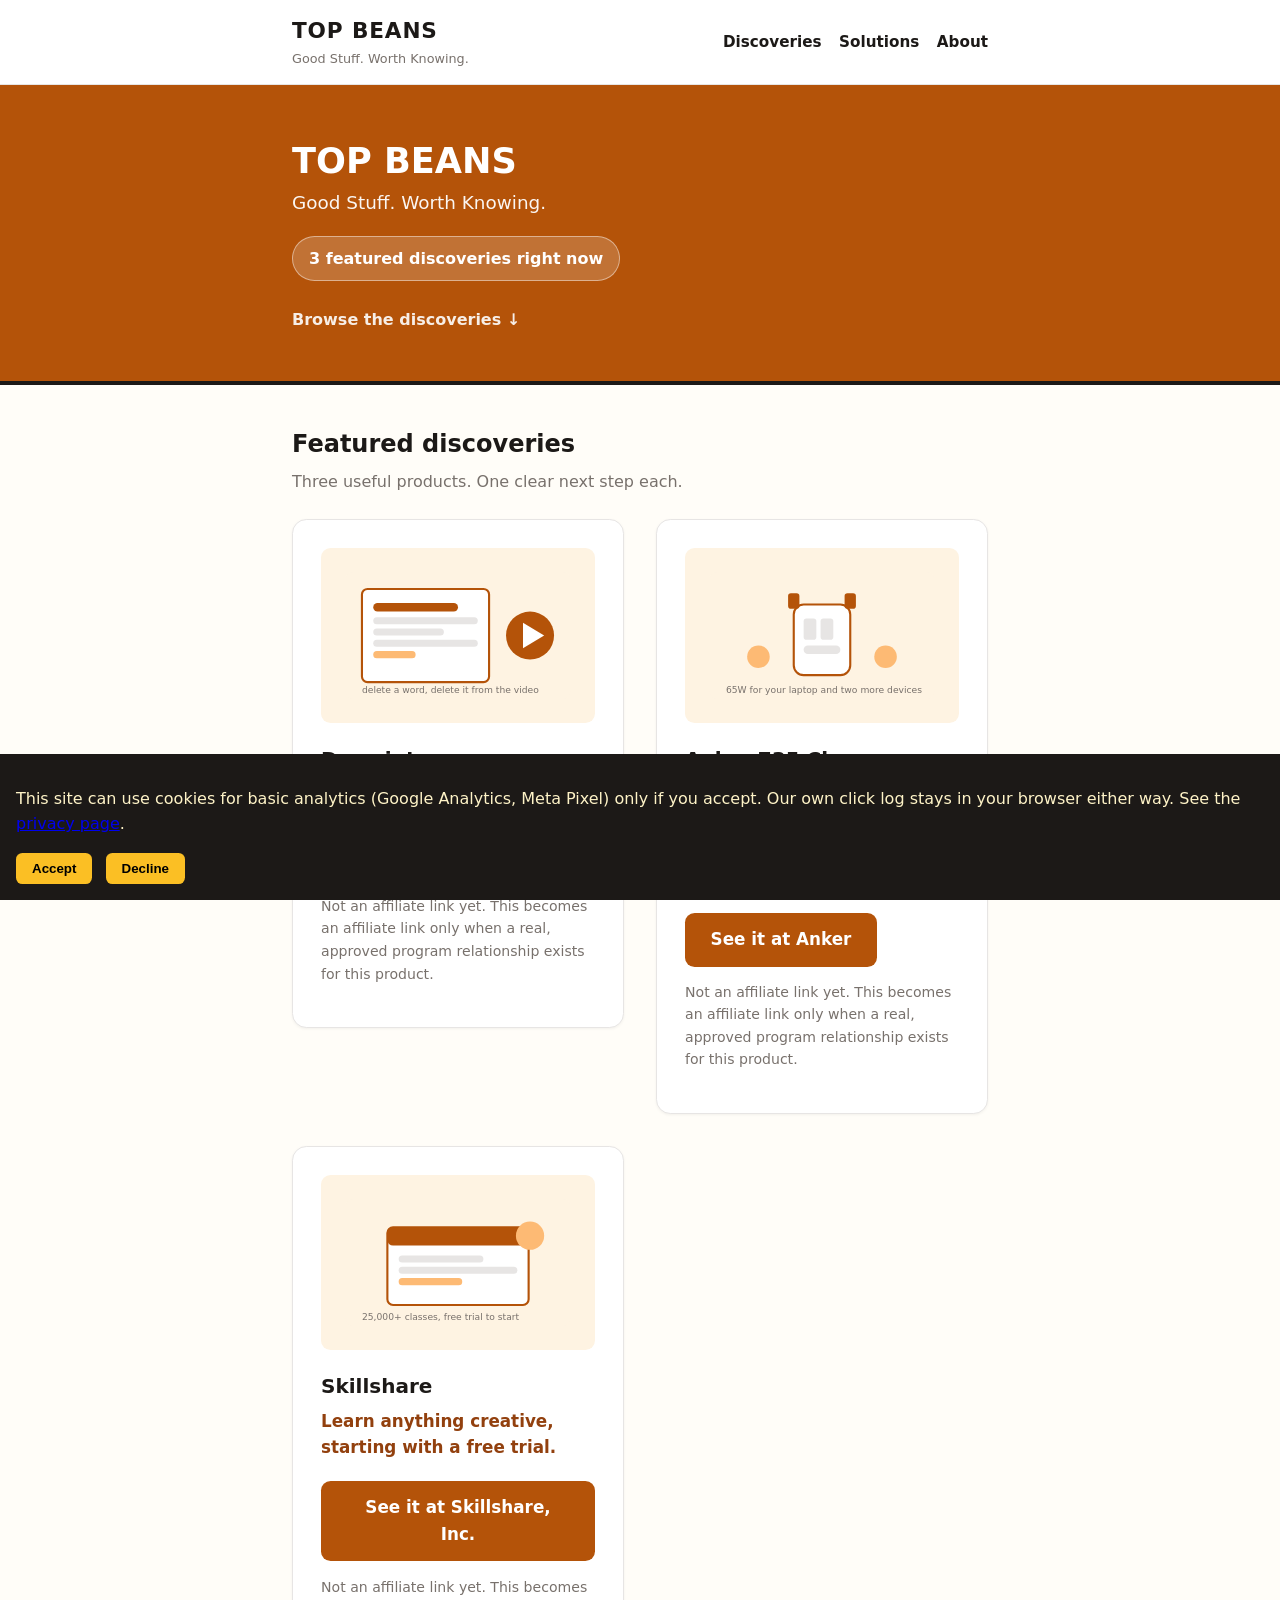
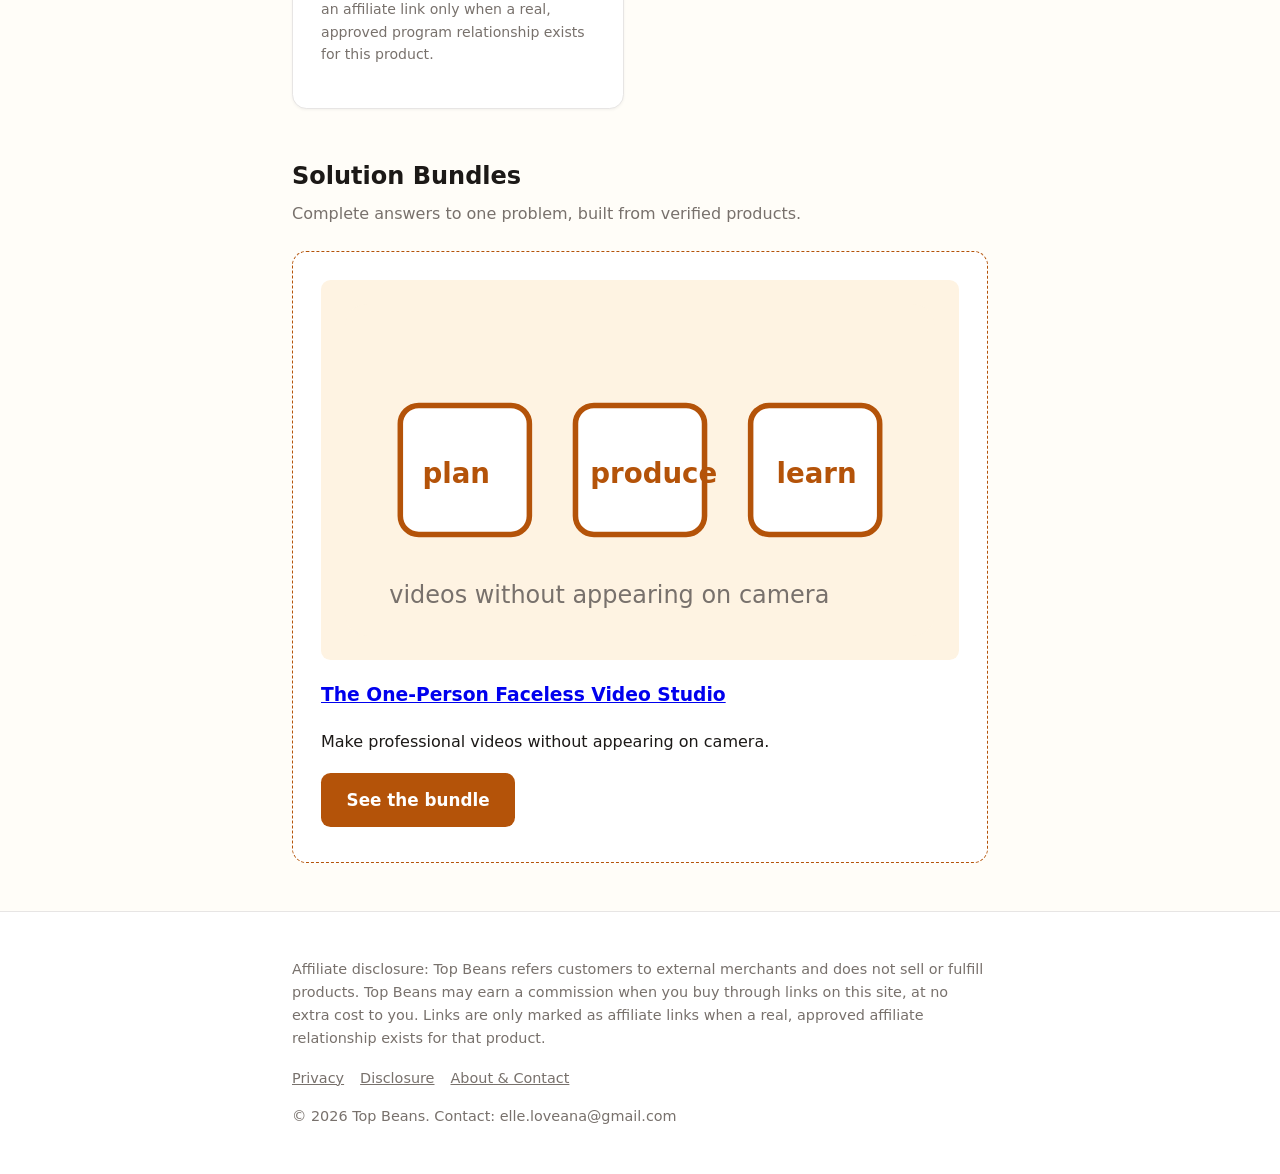
<file: index.html>
<!doctype html><html lang="en"><head><meta charset="utf-8"><meta name="viewport" content="width=device-width, initial-scale=1"><title>Top Beans · Good Stuff. Worth Knowing.</title><meta name="description" content="Top Beans finds useful products and shows the facts. Simple, visual, easy to buy."><meta property="og:title" content="Top Beans · Good Stuff. Worth Knowing."><meta property="og:description" content="Top Beans finds useful products and shows the facts. Simple, visual, easy to buy."><meta property="og:type" content="website"><link rel="stylesheet" href="/assets/style.css">
<script>
window.TB_CONFIG = { ga4: null, pixel: null };
(function(){
  var consent = localStorage.getItem('tb_consent');
  var dnt = (navigator.doNotTrack === '1' || window.doNotTrack === '1' || navigator.globalPrivacyControl === true);
  function loadTrackers(){
    if (window.TB_CONFIG.ga4) {
      var s = document.createElement('script'); s.async = true;
      s.src = 'https://www.googletagmanager.com/gtag/js?id=' + window.TB_CONFIG.ga4;
      document.head.appendChild(s);
      window.dataLayer = window.dataLayer || [];
      window.gtag = function(){ dataLayer.push(arguments); };
      gtag('js', new Date()); gtag('config', window.TB_CONFIG.ga4, { anonymize_ip: true });
    }
    if (window.TB_CONFIG.pixel) {
      !function(f,b,e,v,n,t,s){if(f.fbq)return;n=f.fbq=function(){n.callMethod?
      n.callMethod.apply(n,arguments):n.queue.push(arguments)};if(!f._fbq)f._fbq=n;
      n.push=n;n.loaded=!0;n.version='2.0';n.queue=[];t=b.createElement(e);t.async=!0;
      t.src=v;s=b.getElementsByTagName(e)[0];s.parentNode.insertBefore(t,s)}
      (window, document, 'script', 'https://connect.facebook.net/en_US/fbevents.js');
      fbq('init', window.TB_CONFIG.pixel); fbq('track', 'PageView');
    }
  }
  window.tbConsent = function(choice){
    localStorage.setItem('tb_consent', choice);
    var b = document.getElementById('tb-consent'); if (b) b.remove();
    if (choice === 'accepted') loadTrackers();
  };
  if (consent === 'accepted' && !dnt) loadTrackers();
  if (!consent && !dnt) {
    document.addEventListener('DOMContentLoaded', function(){
      var bar = document.createElement('div'); bar.id = 'tb-consent'; bar.className = 'consent';
      bar.innerHTML = '<p>This site can use cookies for basic analytics (Google Analytics, Meta Pixel) only if you accept. Our own click log stays in your browser either way. See the <a href="/privacy.html">privacy page</a>.</p>' +
        '<button onclick="tbConsent(\'accepted\')">Accept</button> <button onclick="tbConsent(\'declined\')">Decline</button>';
      document.body.appendChild(bar);
    });
  }
  document.addEventListener('DOMContentLoaded', function(){
    var el = document.querySelector('[data-product-id]');
    if (el && window.fbq) fbq('track', 'ViewContent', { content_ids: [el.getAttribute('data-product-id')], content_type: 'product' });
    if (el && window.gtag) gtag('event', 'view_item', { item_id: el.getAttribute('data-product-id') });
  });
})();
</script>
</head><body><header class="site-header"><div class="wrap"><a class="brand" href="/index.html">TOP BEANS<small>Good Stuff. Worth Knowing.</small></a><nav class="main-nav" aria-label="Main"><a href="/index.html">Discoveries</a><a href="/solutions.html">Solutions</a><a href="/about.html">About</a></nav></div></header><section class="hero"><div class="wrap"><h1>TOP BEANS</h1><p class="tagline">Good Stuff. Worth Knowing.</p><span class="count">3 featured discoveries right now</span><a class="scroll" href="#discoveries">Browse the discoveries &darr;</a></div></section><hr class="section-divider"><main class="wrap"><h2 class="section-title" id="discoveries">Featured discoveries</h2><p class="section-sub">Three useful products. One clear next step each.</p><ul class="cards"><li><article class="product-card"><div class="product-visual"><svg viewBox="0 0 320 180" role="img" aria-label="Descript: edit video by editing text"><rect width="320" height="180" rx="12" fill="#fef3e2"/><rect x="24" y="24" width="180" height="132" rx="8" fill="#fff" stroke="#b45309" stroke-width="3"/><rect x="40" y="44" width="120" height="12" rx="6" fill="#b45309"/><rect x="40" y="64" width="148" height="10" rx="5" fill="#e7e5e4"/><rect x="40" y="80" width="100" height="10" rx="5" fill="#e7e5e4"/><rect x="40" y="96" width="148" height="10" rx="5" fill="#e7e5e4"/><rect x="40" y="112" width="60" height="10" rx="5" fill="#fdba74"/><circle cx="262" cy="90" r="34" fill="#b45309"/><polygon points="252,72 282,90 252,108" fill="#fff"/><text x="24" y="172" font-family="system-ui" font-size="13" fill="#78716c">delete a word, delete it from the video</text></svg></div><h3><a href="/product/tb-prod-0003.html">Descript</a></h3><p class="benefit">Edit video by editing text.</p><p class="cta-row"><a class="cta" data-track-click data-product-id="tb-prod-0003" data-offer-id="placeholder" data-merchant="Descript, Inc." href="https://www.descript.com/features" rel="noopener" target="_blank">See it at Descript, Inc.</a></p><p class="note">Not an affiliate link yet. This becomes an affiliate link only when a real, approved program relationship exists for this product.</p></article></li><li><article class="product-card"><div class="product-visual"><svg viewBox="0 0 320 180" role="img" aria-label="Anker 735 charger: one small charger, three devices"><rect width="320" height="180" rx="12" fill="#fef3e2"/><rect x="120" y="46" width="80" height="100" rx="14" fill="#fff" stroke="#b45309" stroke-width="3"/><rect x="112" y="30" width="16" height="22" rx="4" fill="#b45309"/><rect x="192" y="30" width="16" height="22" rx="4" fill="#b45309"/><rect x="134" y="66" width="18" height="30" rx="4" fill="#e7e5e4"/><rect x="158" y="66" width="18" height="30" rx="4" fill="#e7e5e4"/><rect x="134" y="104" width="52" height="12" rx="6" fill="#e7e5e4"/><circle cx="70" cy="120" r="16" fill="#fdba74"/><circle cx="250" cy="120" r="16" fill="#fdba74"/><text x="24" y="172" font-family="system-ui" font-size="13" fill="#78716c">65W for your laptop and two more devices</text></svg></div><h3><a href="/product/tb-prod-0002.html">Anker 735 Charger (GaNPrime 65W)</a></h3><p class="benefit">One small charger for your laptop and two more devices.</p><p class="cta-row"><a class="cta" data-track-click data-product-id="tb-prod-0002" data-offer-id="placeholder" data-merchant="Anker" href="https://www.anker.com" rel="noopener" target="_blank">See it at Anker</a></p><p class="note">Not an affiliate link yet. This becomes an affiliate link only when a real, approved program relationship exists for this product.</p></article></li><li><article class="product-card"><div class="product-visual"><svg viewBox="0 0 320 180" role="img" aria-label="Skillshare: learn anything creative"><rect width="320" height="180" rx="12" fill="#fef3e2"/><rect x="60" y="40" width="200" height="110" rx="8" fill="#fff" stroke="#b45309" stroke-width="3"/><rect x="60" y="40" width="200" height="26" rx="8" fill="#b45309"/><rect x="76" y="80" width="120" height="10" rx="5" fill="#e7e5e4"/><rect x="76" y="96" width="168" height="10" rx="5" fill="#e7e5e4"/><rect x="76" y="112" width="90" height="10" rx="5" fill="#fdba74"/><circle cx="262" cy="52" r="20" fill="#fdba74"/><text x="24" y="172" font-family="system-ui" font-size="13" fill="#78716c">25,000+ classes, free trial to start</text></svg></div><h3><a href="/product/tb-prod-0006.html">Skillshare</a></h3><p class="benefit">Learn anything creative, starting with a free trial.</p><p class="cta-row"><a class="cta" data-track-click data-product-id="tb-prod-0006" data-offer-id="placeholder" data-merchant="Skillshare, Inc." href="https://www.skillshare.com" rel="noopener" target="_blank">See it at Skillshare, Inc.</a></p><p class="note">Not an affiliate link yet. This becomes an affiliate link only when a real, approved program relationship exists for this product.</p></article></li></ul><h2 class="section-title">Solution Bundles</h2><p class="section-sub">Complete answers to one problem, built from verified products.</p><div class="bundle-entry"><div class="product-visual"><svg viewBox="0 0 320 180" role="img" aria-label="The One-Person Faceless Video Studio"><rect width="320" height="180" rx="12" fill="#fef3e2"/><rect x="30" y="55" width="70" height="70" rx="10" fill="#fff" stroke="#b45309" stroke-width="3"/><rect x="125" y="55" width="70" height="70" rx="10" fill="#fff" stroke="#b45309" stroke-width="3"/><rect x="220" y="55" width="70" height="70" rx="10" fill="#fff" stroke="#b45309" stroke-width="3"/><text x="42" y="97" font-family="system-ui" font-size="15" font-weight="700" fill="#b45309">plan</text><text x="133" y="97" font-family="system-ui" font-size="15" font-weight="700" fill="#b45309">produce</text><text x="234" y="97" font-family="system-ui" font-size="15" font-weight="700" fill="#b45309">learn</text><text x="24" y="162" font-family="system-ui" font-size="13" fill="#78716c">videos without appearing on camera</text></svg></div><h3><a href="/solution/tb-sol-0001.html">The One-Person Faceless Video Studio</a></h3><p>Make professional videos without appearing on camera.</p><p class="cta-row"><a class="cta" href="/solution/tb-sol-0001.html">See the bundle</a></p></div></main><footer class="site-footer"><div class="wrap"><p>Affiliate disclosure: Top Beans refers customers to external merchants and does not sell or fulfill products. Top Beans may earn a commission when you buy through links on this site, at no extra cost to you. Links are only marked as affiliate links when a real, approved affiliate relationship exists for that product.</p><nav><a href="/privacy.html">Privacy</a><a href="/disclosure.html">Disclosure</a><a href="/about.html">About &amp; Contact</a></nav><p>© 2026 Top Beans. Contact: elle.loveana@gmail.com</p></div></footer><script src="/assets/track.js"></script></body></html>
</file>
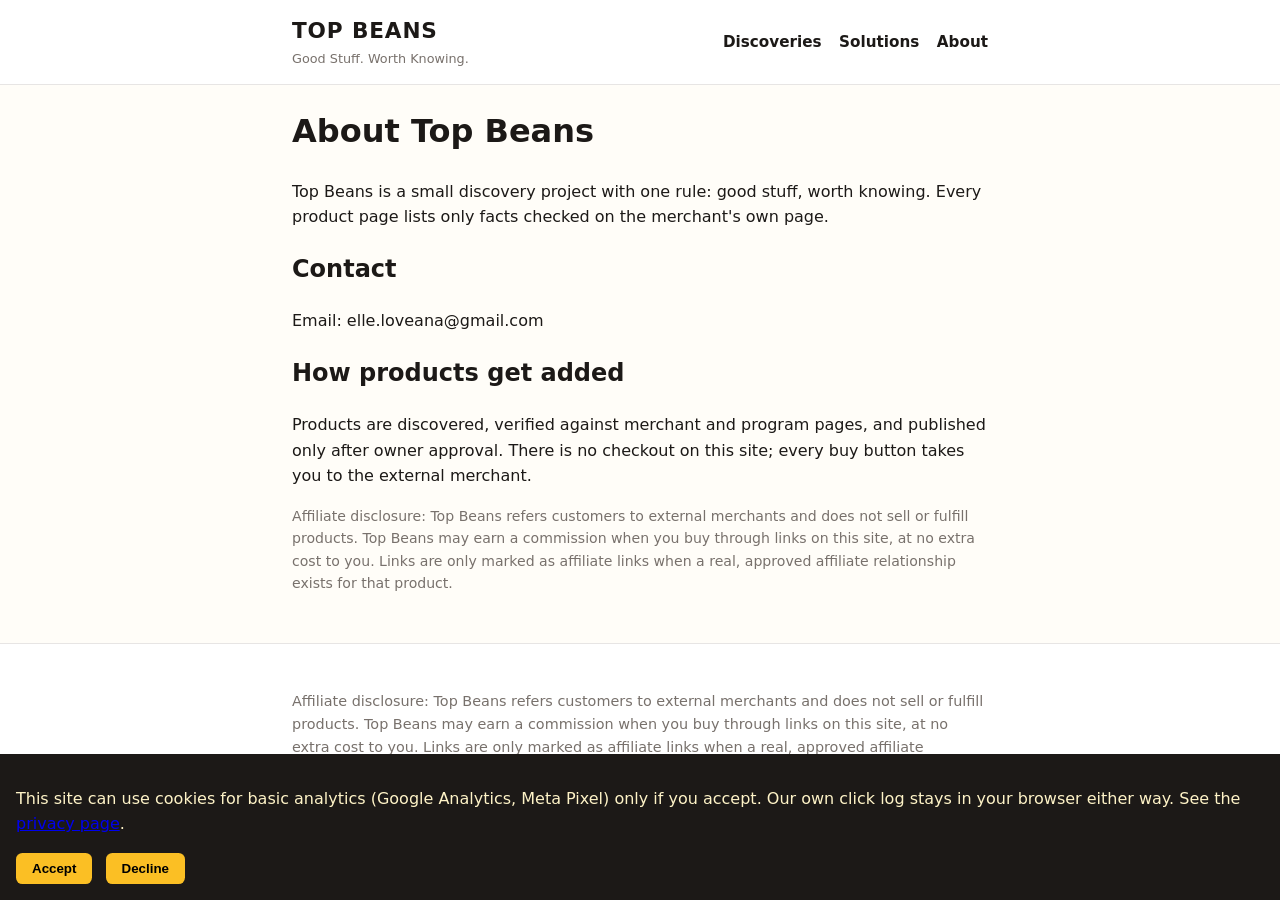
<file: about.html>
<!doctype html><html lang="en"><head><meta charset="utf-8"><meta name="viewport" content="width=device-width, initial-scale=1"><title>About &amp; Contact · Top Beans</title><meta name="description" content="About Top Beans and how to reach us."><meta property="og:title" content="About &amp; Contact · Top Beans"><meta property="og:description" content="About Top Beans and how to reach us."><meta property="og:type" content="website"><link rel="stylesheet" href="/assets/style.css">
<script>
window.TB_CONFIG = { ga4: null, pixel: null };
(function(){
  var consent = localStorage.getItem('tb_consent');
  var dnt = (navigator.doNotTrack === '1' || window.doNotTrack === '1' || navigator.globalPrivacyControl === true);
  function loadTrackers(){
    if (window.TB_CONFIG.ga4) {
      var s = document.createElement('script'); s.async = true;
      s.src = 'https://www.googletagmanager.com/gtag/js?id=' + window.TB_CONFIG.ga4;
      document.head.appendChild(s);
      window.dataLayer = window.dataLayer || [];
      window.gtag = function(){ dataLayer.push(arguments); };
      gtag('js', new Date()); gtag('config', window.TB_CONFIG.ga4, { anonymize_ip: true });
    }
    if (window.TB_CONFIG.pixel) {
      !function(f,b,e,v,n,t,s){if(f.fbq)return;n=f.fbq=function(){n.callMethod?
      n.callMethod.apply(n,arguments):n.queue.push(arguments)};if(!f._fbq)f._fbq=n;
      n.push=n;n.loaded=!0;n.version='2.0';n.queue=[];t=b.createElement(e);t.async=!0;
      t.src=v;s=b.getElementsByTagName(e)[0];s.parentNode.insertBefore(t,s)}
      (window, document, 'script', 'https://connect.facebook.net/en_US/fbevents.js');
      fbq('init', window.TB_CONFIG.pixel); fbq('track', 'PageView');
    }
  }
  window.tbConsent = function(choice){
    localStorage.setItem('tb_consent', choice);
    var b = document.getElementById('tb-consent'); if (b) b.remove();
    if (choice === 'accepted') loadTrackers();
  };
  if (consent === 'accepted' && !dnt) loadTrackers();
  if (!consent && !dnt) {
    document.addEventListener('DOMContentLoaded', function(){
      var bar = document.createElement('div'); bar.id = 'tb-consent'; bar.className = 'consent';
      bar.innerHTML = '<p>This site can use cookies for basic analytics (Google Analytics, Meta Pixel) only if you accept. Our own click log stays in your browser either way. See the <a href="/privacy.html">privacy page</a>.</p>' +
        '<button onclick="tbConsent(\'accepted\')">Accept</button> <button onclick="tbConsent(\'declined\')">Decline</button>';
      document.body.appendChild(bar);
    });
  }
  document.addEventListener('DOMContentLoaded', function(){
    var el = document.querySelector('[data-product-id]');
    if (el && window.fbq) fbq('track', 'ViewContent', { content_ids: [el.getAttribute('data-product-id')], content_type: 'product' });
    if (el && window.gtag) gtag('event', 'view_item', { item_id: el.getAttribute('data-product-id') });
  });
})();
</script>
</head><body><header class="site-header"><div class="wrap"><a class="brand" href="/index.html">TOP BEANS<small>Good Stuff. Worth Knowing.</small></a><nav class="main-nav" aria-label="Main"><a href="/index.html">Discoveries</a><a href="/solutions.html">Solutions</a><a href="/about.html">About</a></nav></div></header><main class="wrap"><h1>About Top Beans</h1>
        <p>Top Beans is a small discovery project with one rule: good stuff, worth knowing. Every product page lists only facts checked on the merchant's own page.</p>
        <h2>Contact</h2><p>Email: elle.loveana@gmail.com</p>
        <h2>How products get added</h2>
        <p>Products are discovered, verified against merchant and program pages, and published only after owner approval. There is no checkout on this site; every buy button takes you to the external merchant.</p>
        <p class="note">Affiliate disclosure: Top Beans refers customers to external merchants and does not sell or fulfill products. Top Beans may earn a commission when you buy through links on this site, at no extra cost to you. Links are only marked as affiliate links when a real, approved affiliate relationship exists for that product.</p></main><footer class="site-footer"><div class="wrap"><p>Affiliate disclosure: Top Beans refers customers to external merchants and does not sell or fulfill products. Top Beans may earn a commission when you buy through links on this site, at no extra cost to you. Links are only marked as affiliate links when a real, approved affiliate relationship exists for that product.</p><nav><a href="/privacy.html">Privacy</a><a href="/disclosure.html">Disclosure</a><a href="/about.html">About &amp; Contact</a></nav><p>© 2026 Top Beans. Contact: elle.loveana@gmail.com</p></div></footer><script src="/assets/track.js"></script></body></html>
</file>
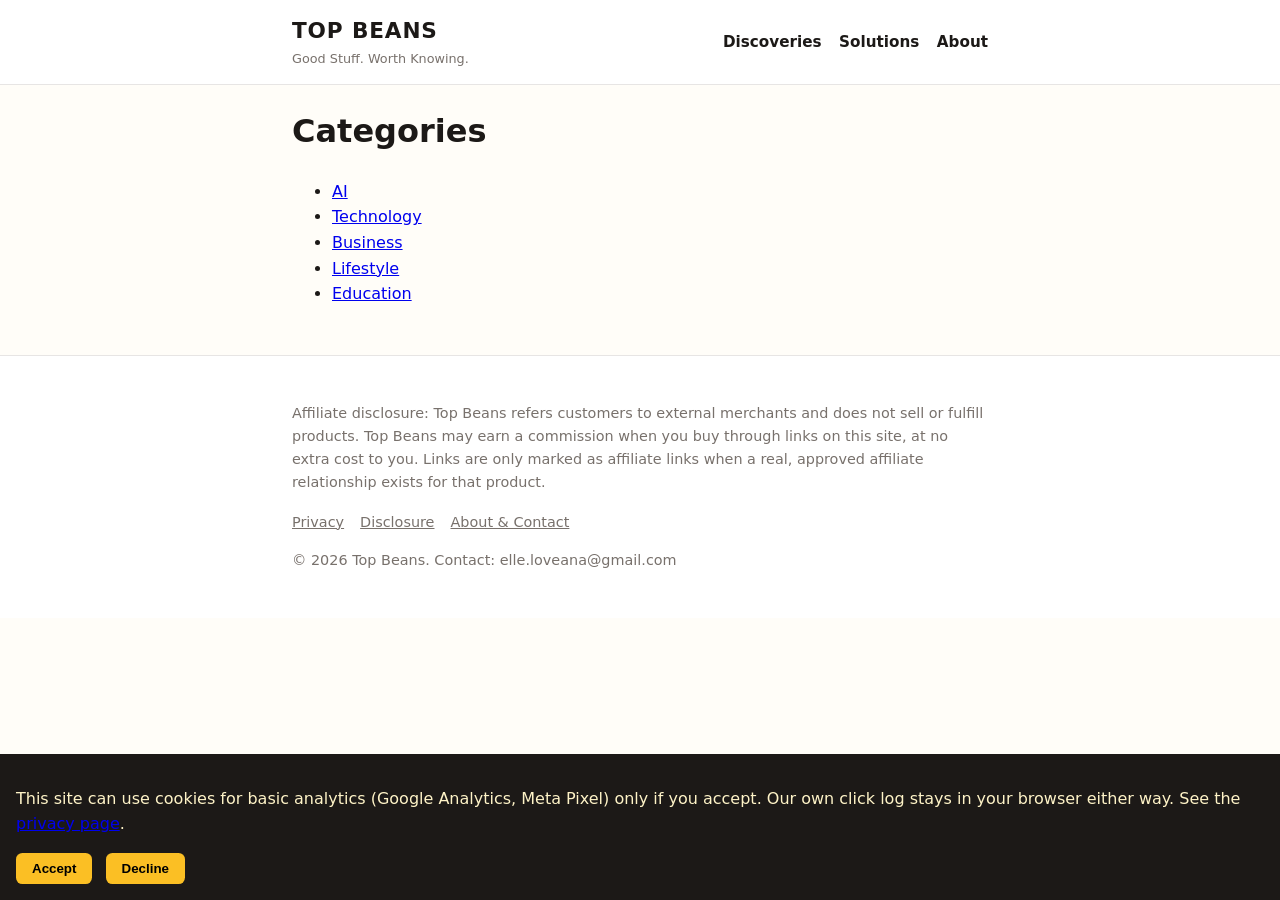
<file: categories.html>
<!doctype html><html lang="en"><head><meta charset="utf-8"><meta name="viewport" content="width=device-width, initial-scale=1"><title>Categories · Top Beans</title><meta name="description" content="Browse Top Beans discoveries by category."><meta property="og:title" content="Categories · Top Beans"><meta property="og:description" content="Browse Top Beans discoveries by category."><meta property="og:type" content="website"><link rel="stylesheet" href="/assets/style.css">
<script>
window.TB_CONFIG = { ga4: null, pixel: null };
(function(){
  var consent = localStorage.getItem('tb_consent');
  var dnt = (navigator.doNotTrack === '1' || window.doNotTrack === '1' || navigator.globalPrivacyControl === true);
  function loadTrackers(){
    if (window.TB_CONFIG.ga4) {
      var s = document.createElement('script'); s.async = true;
      s.src = 'https://www.googletagmanager.com/gtag/js?id=' + window.TB_CONFIG.ga4;
      document.head.appendChild(s);
      window.dataLayer = window.dataLayer || [];
      window.gtag = function(){ dataLayer.push(arguments); };
      gtag('js', new Date()); gtag('config', window.TB_CONFIG.ga4, { anonymize_ip: true });
    }
    if (window.TB_CONFIG.pixel) {
      !function(f,b,e,v,n,t,s){if(f.fbq)return;n=f.fbq=function(){n.callMethod?
      n.callMethod.apply(n,arguments):n.queue.push(arguments)};if(!f._fbq)f._fbq=n;
      n.push=n;n.loaded=!0;n.version='2.0';n.queue=[];t=b.createElement(e);t.async=!0;
      t.src=v;s=b.getElementsByTagName(e)[0];s.parentNode.insertBefore(t,s)}
      (window, document, 'script', 'https://connect.facebook.net/en_US/fbevents.js');
      fbq('init', window.TB_CONFIG.pixel); fbq('track', 'PageView');
    }
  }
  window.tbConsent = function(choice){
    localStorage.setItem('tb_consent', choice);
    var b = document.getElementById('tb-consent'); if (b) b.remove();
    if (choice === 'accepted') loadTrackers();
  };
  if (consent === 'accepted' && !dnt) loadTrackers();
  if (!consent && !dnt) {
    document.addEventListener('DOMContentLoaded', function(){
      var bar = document.createElement('div'); bar.id = 'tb-consent'; bar.className = 'consent';
      bar.innerHTML = '<p>This site can use cookies for basic analytics (Google Analytics, Meta Pixel) only if you accept. Our own click log stays in your browser either way. See the <a href="/privacy.html">privacy page</a>.</p>' +
        '<button onclick="tbConsent(\'accepted\')">Accept</button> <button onclick="tbConsent(\'declined\')">Decline</button>';
      document.body.appendChild(bar);
    });
  }
  document.addEventListener('DOMContentLoaded', function(){
    var el = document.querySelector('[data-product-id]');
    if (el && window.fbq) fbq('track', 'ViewContent', { content_ids: [el.getAttribute('data-product-id')], content_type: 'product' });
    if (el && window.gtag) gtag('event', 'view_item', { item_id: el.getAttribute('data-product-id') });
  });
})();
</script>
</head><body><header class="site-header"><div class="wrap"><a class="brand" href="/index.html">TOP BEANS<small>Good Stuff. Worth Knowing.</small></a><nav class="main-nav" aria-label="Main"><a href="/index.html">Discoveries</a><a href="/solutions.html">Solutions</a><a href="/about.html">About</a></nav></div></header><main class="wrap"><h1>Categories</h1><ul><li><a href="/category/ai.html">AI</a></li><li><a href="/category/technology.html">Technology</a></li><li><a href="/category/business.html">Business</a></li><li><a href="/category/lifestyle.html">Lifestyle</a></li><li><a href="/category/education.html">Education</a></li></ul></main><footer class="site-footer"><div class="wrap"><p>Affiliate disclosure: Top Beans refers customers to external merchants and does not sell or fulfill products. Top Beans may earn a commission when you buy through links on this site, at no extra cost to you. Links are only marked as affiliate links when a real, approved affiliate relationship exists for that product.</p><nav><a href="/privacy.html">Privacy</a><a href="/disclosure.html">Disclosure</a><a href="/about.html">About &amp; Contact</a></nav><p>© 2026 Top Beans. Contact: elle.loveana@gmail.com</p></div></footer><script src="/assets/track.js"></script></body></html>
</file>
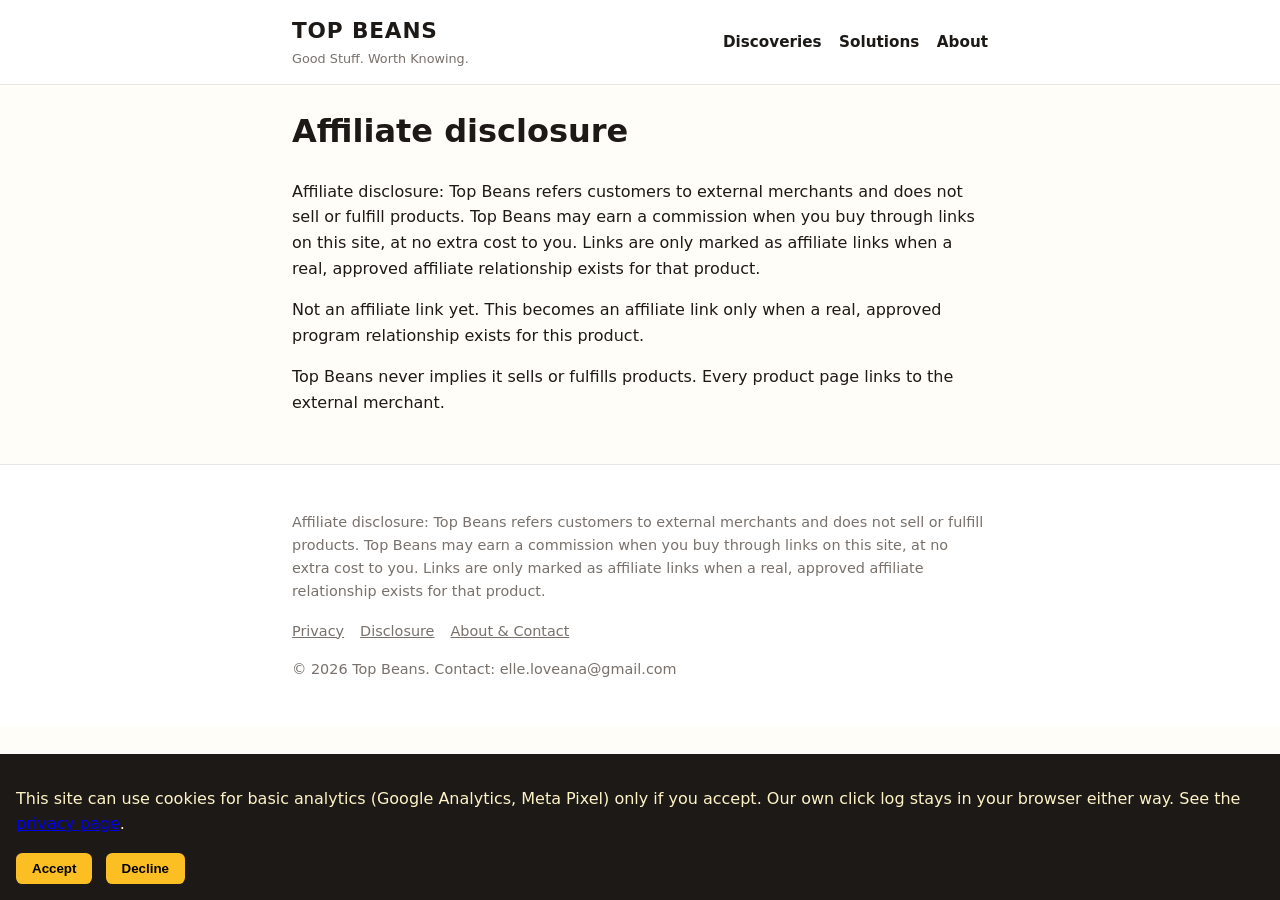
<file: disclosure.html>
<!doctype html><html lang="en"><head><meta charset="utf-8"><meta name="viewport" content="width=device-width, initial-scale=1"><title>Affiliate Disclosure · Top Beans</title><meta name="description" content="Top Beans affiliate disclosure."><meta property="og:title" content="Affiliate Disclosure · Top Beans"><meta property="og:description" content="Top Beans affiliate disclosure."><meta property="og:type" content="website"><link rel="stylesheet" href="/assets/style.css">
<script>
window.TB_CONFIG = { ga4: null, pixel: null };
(function(){
  var consent = localStorage.getItem('tb_consent');
  var dnt = (navigator.doNotTrack === '1' || window.doNotTrack === '1' || navigator.globalPrivacyControl === true);
  function loadTrackers(){
    if (window.TB_CONFIG.ga4) {
      var s = document.createElement('script'); s.async = true;
      s.src = 'https://www.googletagmanager.com/gtag/js?id=' + window.TB_CONFIG.ga4;
      document.head.appendChild(s);
      window.dataLayer = window.dataLayer || [];
      window.gtag = function(){ dataLayer.push(arguments); };
      gtag('js', new Date()); gtag('config', window.TB_CONFIG.ga4, { anonymize_ip: true });
    }
    if (window.TB_CONFIG.pixel) {
      !function(f,b,e,v,n,t,s){if(f.fbq)return;n=f.fbq=function(){n.callMethod?
      n.callMethod.apply(n,arguments):n.queue.push(arguments)};if(!f._fbq)f._fbq=n;
      n.push=n;n.loaded=!0;n.version='2.0';n.queue=[];t=b.createElement(e);t.async=!0;
      t.src=v;s=b.getElementsByTagName(e)[0];s.parentNode.insertBefore(t,s)}
      (window, document, 'script', 'https://connect.facebook.net/en_US/fbevents.js');
      fbq('init', window.TB_CONFIG.pixel); fbq('track', 'PageView');
    }
  }
  window.tbConsent = function(choice){
    localStorage.setItem('tb_consent', choice);
    var b = document.getElementById('tb-consent'); if (b) b.remove();
    if (choice === 'accepted') loadTrackers();
  };
  if (consent === 'accepted' && !dnt) loadTrackers();
  if (!consent && !dnt) {
    document.addEventListener('DOMContentLoaded', function(){
      var bar = document.createElement('div'); bar.id = 'tb-consent'; bar.className = 'consent';
      bar.innerHTML = '<p>This site can use cookies for basic analytics (Google Analytics, Meta Pixel) only if you accept. Our own click log stays in your browser either way. See the <a href="/privacy.html">privacy page</a>.</p>' +
        '<button onclick="tbConsent(\'accepted\')">Accept</button> <button onclick="tbConsent(\'declined\')">Decline</button>';
      document.body.appendChild(bar);
    });
  }
  document.addEventListener('DOMContentLoaded', function(){
    var el = document.querySelector('[data-product-id]');
    if (el && window.fbq) fbq('track', 'ViewContent', { content_ids: [el.getAttribute('data-product-id')], content_type: 'product' });
    if (el && window.gtag) gtag('event', 'view_item', { item_id: el.getAttribute('data-product-id') });
  });
})();
</script>
</head><body><header class="site-header"><div class="wrap"><a class="brand" href="/index.html">TOP BEANS<small>Good Stuff. Worth Knowing.</small></a><nav class="main-nav" aria-label="Main"><a href="/index.html">Discoveries</a><a href="/solutions.html">Solutions</a><a href="/about.html">About</a></nav></div></header><main class="wrap"><h1>Affiliate disclosure</h1><p>Affiliate disclosure: Top Beans refers customers to external merchants and does not sell or fulfill products. Top Beans may earn a commission when you buy through links on this site, at no extra cost to you. Links are only marked as affiliate links when a real, approved affiliate relationship exists for that product.</p><p>Not an affiliate link yet. This becomes an affiliate link only when a real, approved program relationship exists for this product.</p><p>Top Beans never implies it sells or fulfills products. Every product page links to the external merchant.</p></main><footer class="site-footer"><div class="wrap"><p>Affiliate disclosure: Top Beans refers customers to external merchants and does not sell or fulfill products. Top Beans may earn a commission when you buy through links on this site, at no extra cost to you. Links are only marked as affiliate links when a real, approved affiliate relationship exists for that product.</p><nav><a href="/privacy.html">Privacy</a><a href="/disclosure.html">Disclosure</a><a href="/about.html">About &amp; Contact</a></nav><p>© 2026 Top Beans. Contact: elle.loveana@gmail.com</p></div></footer><script src="/assets/track.js"></script></body></html>
</file>
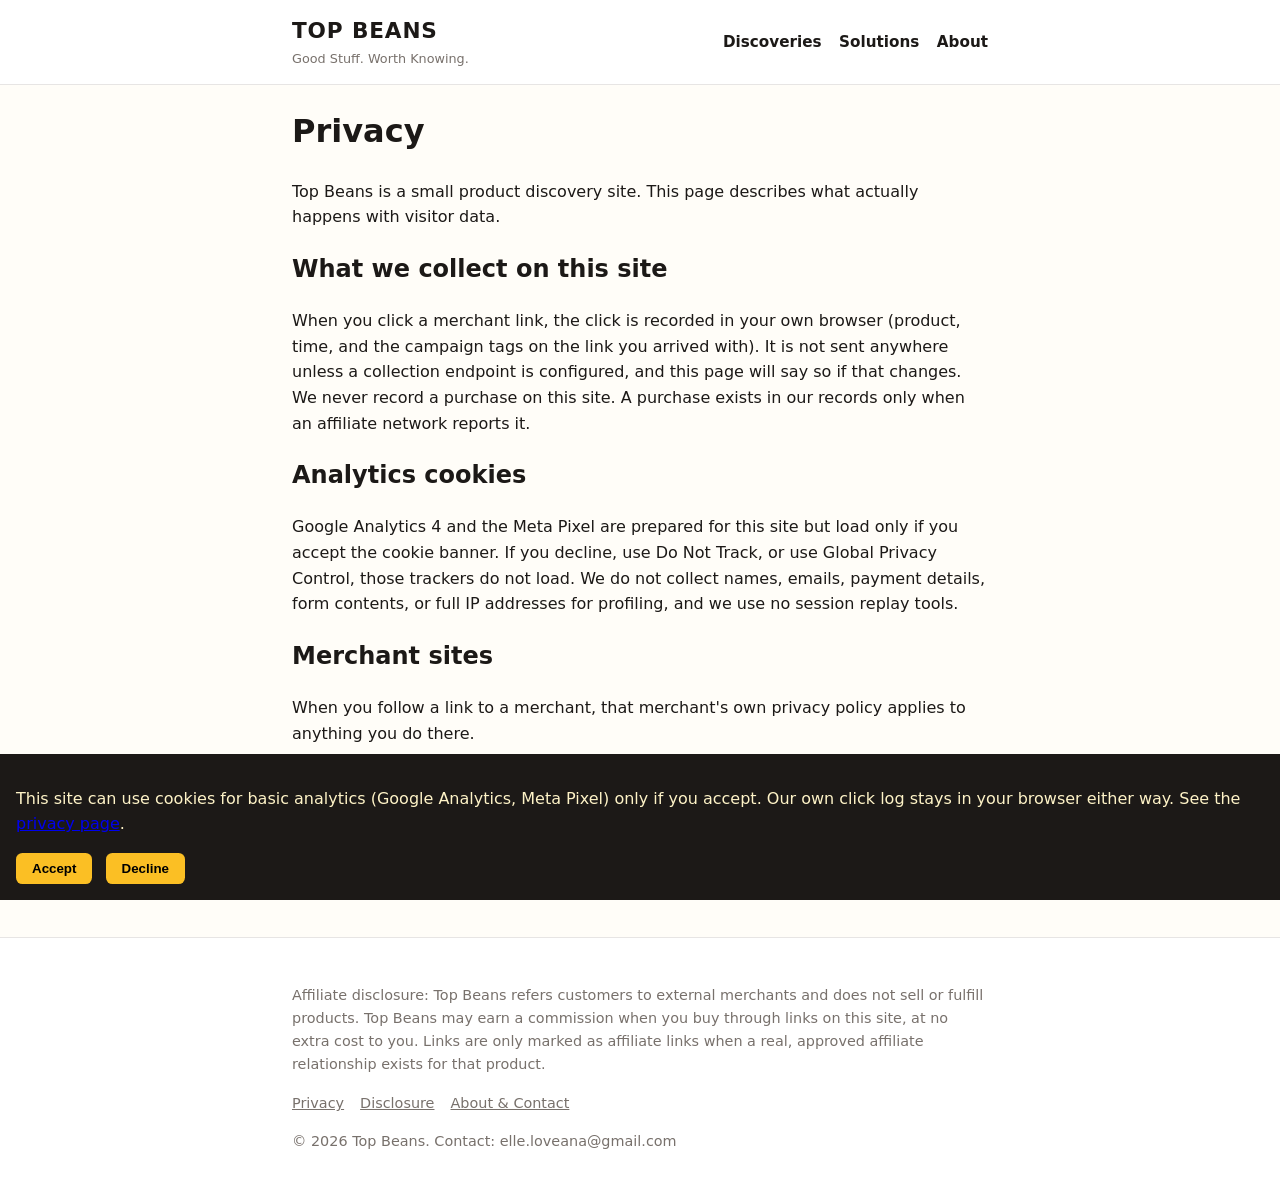
<file: privacy.html>
<!doctype html><html lang="en"><head><meta charset="utf-8"><meta name="viewport" content="width=device-width, initial-scale=1"><title>Privacy · Top Beans</title><meta name="description" content="How Top Beans handles visitor data."><meta property="og:title" content="Privacy · Top Beans"><meta property="og:description" content="How Top Beans handles visitor data."><meta property="og:type" content="website"><link rel="stylesheet" href="/assets/style.css">
<script>
window.TB_CONFIG = { ga4: null, pixel: null };
(function(){
  var consent = localStorage.getItem('tb_consent');
  var dnt = (navigator.doNotTrack === '1' || window.doNotTrack === '1' || navigator.globalPrivacyControl === true);
  function loadTrackers(){
    if (window.TB_CONFIG.ga4) {
      var s = document.createElement('script'); s.async = true;
      s.src = 'https://www.googletagmanager.com/gtag/js?id=' + window.TB_CONFIG.ga4;
      document.head.appendChild(s);
      window.dataLayer = window.dataLayer || [];
      window.gtag = function(){ dataLayer.push(arguments); };
      gtag('js', new Date()); gtag('config', window.TB_CONFIG.ga4, { anonymize_ip: true });
    }
    if (window.TB_CONFIG.pixel) {
      !function(f,b,e,v,n,t,s){if(f.fbq)return;n=f.fbq=function(){n.callMethod?
      n.callMethod.apply(n,arguments):n.queue.push(arguments)};if(!f._fbq)f._fbq=n;
      n.push=n;n.loaded=!0;n.version='2.0';n.queue=[];t=b.createElement(e);t.async=!0;
      t.src=v;s=b.getElementsByTagName(e)[0];s.parentNode.insertBefore(t,s)}
      (window, document, 'script', 'https://connect.facebook.net/en_US/fbevents.js');
      fbq('init', window.TB_CONFIG.pixel); fbq('track', 'PageView');
    }
  }
  window.tbConsent = function(choice){
    localStorage.setItem('tb_consent', choice);
    var b = document.getElementById('tb-consent'); if (b) b.remove();
    if (choice === 'accepted') loadTrackers();
  };
  if (consent === 'accepted' && !dnt) loadTrackers();
  if (!consent && !dnt) {
    document.addEventListener('DOMContentLoaded', function(){
      var bar = document.createElement('div'); bar.id = 'tb-consent'; bar.className = 'consent';
      bar.innerHTML = '<p>This site can use cookies for basic analytics (Google Analytics, Meta Pixel) only if you accept. Our own click log stays in your browser either way. See the <a href="/privacy.html">privacy page</a>.</p>' +
        '<button onclick="tbConsent(\'accepted\')">Accept</button> <button onclick="tbConsent(\'declined\')">Decline</button>';
      document.body.appendChild(bar);
    });
  }
  document.addEventListener('DOMContentLoaded', function(){
    var el = document.querySelector('[data-product-id]');
    if (el && window.fbq) fbq('track', 'ViewContent', { content_ids: [el.getAttribute('data-product-id')], content_type: 'product' });
    if (el && window.gtag) gtag('event', 'view_item', { item_id: el.getAttribute('data-product-id') });
  });
})();
</script>
</head><body><header class="site-header"><div class="wrap"><a class="brand" href="/index.html">TOP BEANS<small>Good Stuff. Worth Knowing.</small></a><nav class="main-nav" aria-label="Main"><a href="/index.html">Discoveries</a><a href="/solutions.html">Solutions</a><a href="/about.html">About</a></nav></div></header><main class="wrap"><h1>Privacy</h1>
        <p>Top Beans is a small product discovery site. This page describes what actually happens with visitor data.</p>
        <h2>What we collect on this site</h2>
        <p>When you click a merchant link, the click is recorded in your own browser (product, time, and the campaign tags on the link you arrived with). It is not sent anywhere unless a collection endpoint is configured, and this page will say so if that changes. We never record a purchase on this site. A purchase exists in our records only when an affiliate network reports it.</p>
        <h2>Analytics cookies</h2>
        <p>Google Analytics 4 and the Meta Pixel are prepared for this site but load only if you accept the cookie banner. If you decline, use Do Not Track, or use Global Privacy Control, those trackers do not load. We do not collect names, emails, payment details, form contents, or full IP addresses for profiling, and we use no session replay tools.</p>
        <h2>Merchant sites</h2>
        <p>When you follow a link to a merchant, that merchant's own privacy policy applies to anything you do there.</p>
        <h2>Contact</h2><p>Questions: elle.loveana@gmail.com</p>
        <p class="note">Last updated 2026-10-14.</p></main><footer class="site-footer"><div class="wrap"><p>Affiliate disclosure: Top Beans refers customers to external merchants and does not sell or fulfill products. Top Beans may earn a commission when you buy through links on this site, at no extra cost to you. Links are only marked as affiliate links when a real, approved affiliate relationship exists for that product.</p><nav><a href="/privacy.html">Privacy</a><a href="/disclosure.html">Disclosure</a><a href="/about.html">About &amp; Contact</a></nav><p>© 2026 Top Beans. Contact: elle.loveana@gmail.com</p></div></footer><script src="/assets/track.js"></script></body></html>
</file>
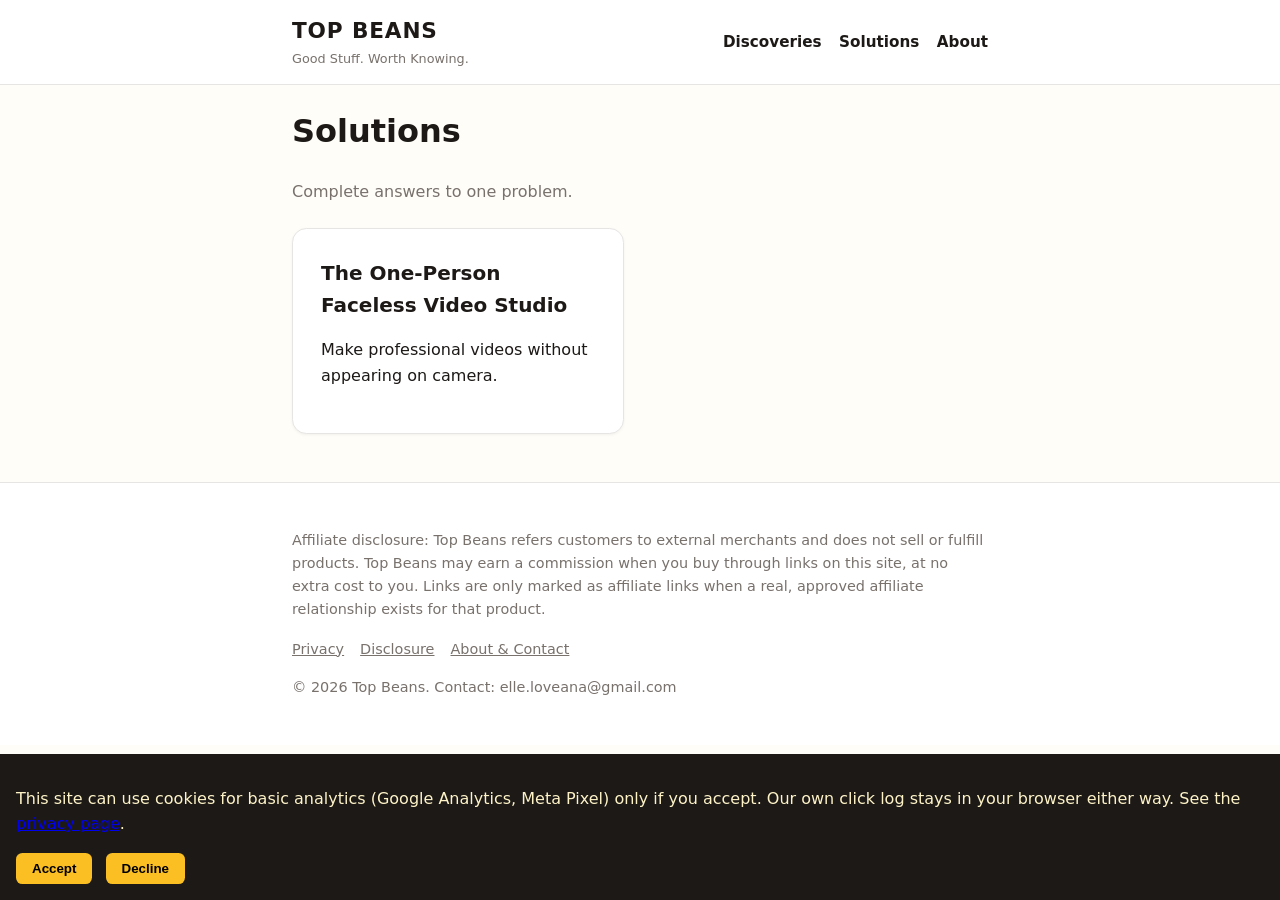
<file: solutions.html>
<!doctype html><html lang="en"><head><meta charset="utf-8"><meta name="viewport" content="width=device-width, initial-scale=1"><title>Solutions · Top Beans</title><meta name="description" content="Top Beans Solutions: verified product stacks that solve one problem."><meta property="og:title" content="Solutions · Top Beans"><meta property="og:description" content="Top Beans Solutions: verified product stacks that solve one problem."><meta property="og:type" content="website"><link rel="stylesheet" href="/assets/style.css">
<script>
window.TB_CONFIG = { ga4: null, pixel: null };
(function(){
  var consent = localStorage.getItem('tb_consent');
  var dnt = (navigator.doNotTrack === '1' || window.doNotTrack === '1' || navigator.globalPrivacyControl === true);
  function loadTrackers(){
    if (window.TB_CONFIG.ga4) {
      var s = document.createElement('script'); s.async = true;
      s.src = 'https://www.googletagmanager.com/gtag/js?id=' + window.TB_CONFIG.ga4;
      document.head.appendChild(s);
      window.dataLayer = window.dataLayer || [];
      window.gtag = function(){ dataLayer.push(arguments); };
      gtag('js', new Date()); gtag('config', window.TB_CONFIG.ga4, { anonymize_ip: true });
    }
    if (window.TB_CONFIG.pixel) {
      !function(f,b,e,v,n,t,s){if(f.fbq)return;n=f.fbq=function(){n.callMethod?
      n.callMethod.apply(n,arguments):n.queue.push(arguments)};if(!f._fbq)f._fbq=n;
      n.push=n;n.loaded=!0;n.version='2.0';n.queue=[];t=b.createElement(e);t.async=!0;
      t.src=v;s=b.getElementsByTagName(e)[0];s.parentNode.insertBefore(t,s)}
      (window, document, 'script', 'https://connect.facebook.net/en_US/fbevents.js');
      fbq('init', window.TB_CONFIG.pixel); fbq('track', 'PageView');
    }
  }
  window.tbConsent = function(choice){
    localStorage.setItem('tb_consent', choice);
    var b = document.getElementById('tb-consent'); if (b) b.remove();
    if (choice === 'accepted') loadTrackers();
  };
  if (consent === 'accepted' && !dnt) loadTrackers();
  if (!consent && !dnt) {
    document.addEventListener('DOMContentLoaded', function(){
      var bar = document.createElement('div'); bar.id = 'tb-consent'; bar.className = 'consent';
      bar.innerHTML = '<p>This site can use cookies for basic analytics (Google Analytics, Meta Pixel) only if you accept. Our own click log stays in your browser either way. See the <a href="/privacy.html">privacy page</a>.</p>' +
        '<button onclick="tbConsent(\'accepted\')">Accept</button> <button onclick="tbConsent(\'declined\')">Decline</button>';
      document.body.appendChild(bar);
    });
  }
  document.addEventListener('DOMContentLoaded', function(){
    var el = document.querySelector('[data-product-id]');
    if (el && window.fbq) fbq('track', 'ViewContent', { content_ids: [el.getAttribute('data-product-id')], content_type: 'product' });
    if (el && window.gtag) gtag('event', 'view_item', { item_id: el.getAttribute('data-product-id') });
  });
})();
</script>
</head><body><header class="site-header"><div class="wrap"><a class="brand" href="/index.html">TOP BEANS<small>Good Stuff. Worth Knowing.</small></a><nav class="main-nav" aria-label="Main"><a href="/index.html">Discoveries</a><a href="/solutions.html">Solutions</a><a href="/about.html">About</a></nav></div></header><main class="wrap"><h1>Solutions</h1><p class="section-sub">Complete answers to one problem.</p><ul class="cards"><li><article class="product-card"><h3><a href="/solution/tb-sol-0001.html">The One-Person Faceless Video Studio</a></h3><p>Make professional videos without appearing on camera.</p></article></li></ul></main><footer class="site-footer"><div class="wrap"><p>Affiliate disclosure: Top Beans refers customers to external merchants and does not sell or fulfill products. Top Beans may earn a commission when you buy through links on this site, at no extra cost to you. Links are only marked as affiliate links when a real, approved affiliate relationship exists for that product.</p><nav><a href="/privacy.html">Privacy</a><a href="/disclosure.html">Disclosure</a><a href="/about.html">About &amp; Contact</a></nav><p>© 2026 Top Beans. Contact: elle.loveana@gmail.com</p></div></footer><script src="/assets/track.js"></script></body></html>
</file>
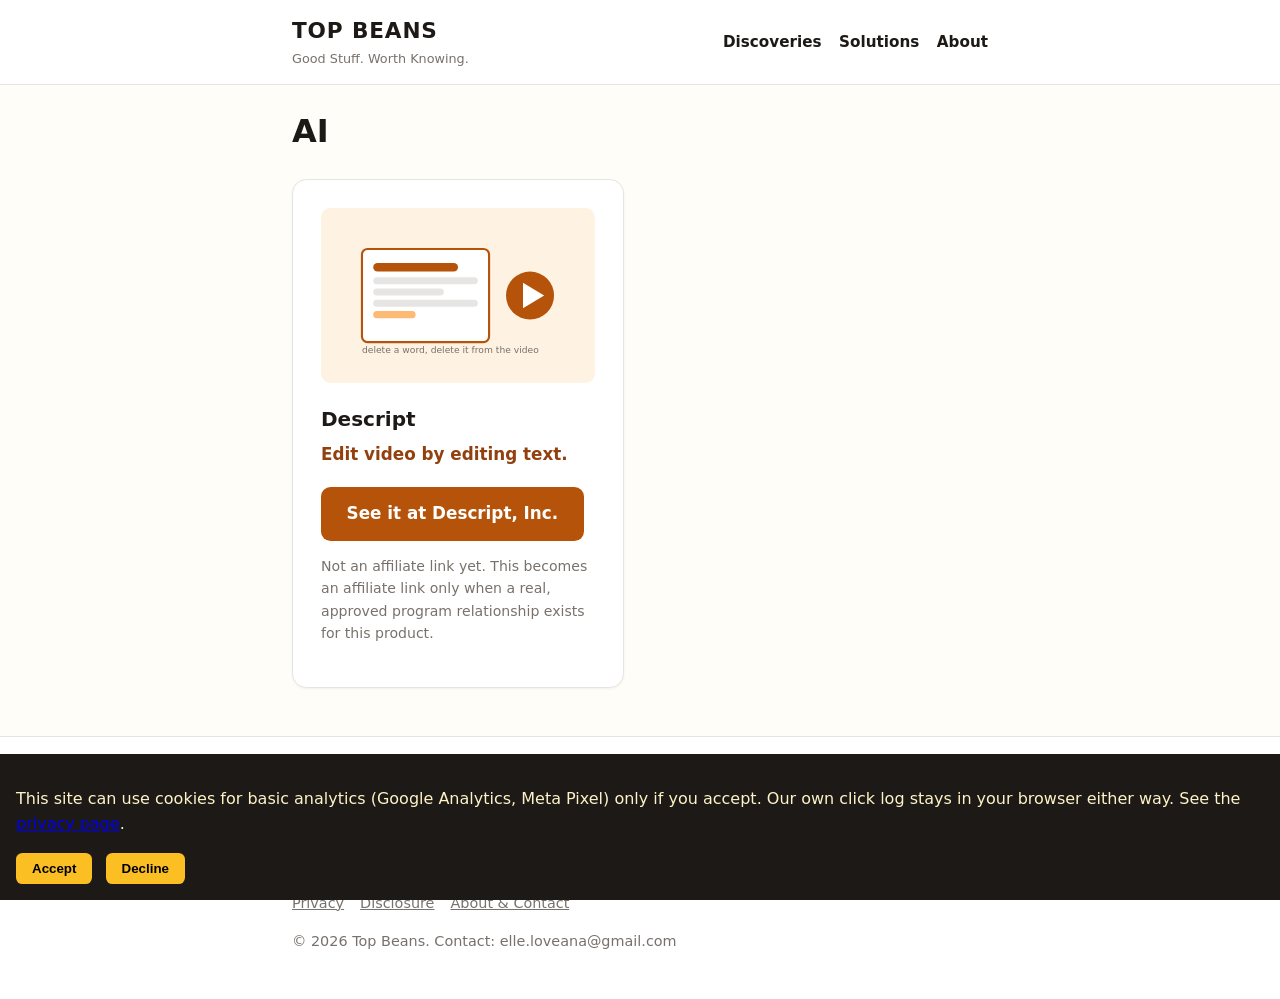
<file: category/ai.html>
<!doctype html><html lang="en"><head><meta charset="utf-8"><meta name="viewport" content="width=device-width, initial-scale=1"><title>AI · Top Beans</title><meta name="description" content="Top Beans AI picks."><meta property="og:title" content="AI · Top Beans"><meta property="og:description" content="Top Beans AI picks."><meta property="og:type" content="website"><link rel="stylesheet" href="/assets/style.css">
<script>
window.TB_CONFIG = { ga4: null, pixel: null };
(function(){
  var consent = localStorage.getItem('tb_consent');
  var dnt = (navigator.doNotTrack === '1' || window.doNotTrack === '1' || navigator.globalPrivacyControl === true);
  function loadTrackers(){
    if (window.TB_CONFIG.ga4) {
      var s = document.createElement('script'); s.async = true;
      s.src = 'https://www.googletagmanager.com/gtag/js?id=' + window.TB_CONFIG.ga4;
      document.head.appendChild(s);
      window.dataLayer = window.dataLayer || [];
      window.gtag = function(){ dataLayer.push(arguments); };
      gtag('js', new Date()); gtag('config', window.TB_CONFIG.ga4, { anonymize_ip: true });
    }
    if (window.TB_CONFIG.pixel) {
      !function(f,b,e,v,n,t,s){if(f.fbq)return;n=f.fbq=function(){n.callMethod?
      n.callMethod.apply(n,arguments):n.queue.push(arguments)};if(!f._fbq)f._fbq=n;
      n.push=n;n.loaded=!0;n.version='2.0';n.queue=[];t=b.createElement(e);t.async=!0;
      t.src=v;s=b.getElementsByTagName(e)[0];s.parentNode.insertBefore(t,s)}
      (window, document, 'script', 'https://connect.facebook.net/en_US/fbevents.js');
      fbq('init', window.TB_CONFIG.pixel); fbq('track', 'PageView');
    }
  }
  window.tbConsent = function(choice){
    localStorage.setItem('tb_consent', choice);
    var b = document.getElementById('tb-consent'); if (b) b.remove();
    if (choice === 'accepted') loadTrackers();
  };
  if (consent === 'accepted' && !dnt) loadTrackers();
  if (!consent && !dnt) {
    document.addEventListener('DOMContentLoaded', function(){
      var bar = document.createElement('div'); bar.id = 'tb-consent'; bar.className = 'consent';
      bar.innerHTML = '<p>This site can use cookies for basic analytics (Google Analytics, Meta Pixel) only if you accept. Our own click log stays in your browser either way. See the <a href="/privacy.html">privacy page</a>.</p>' +
        '<button onclick="tbConsent(\'accepted\')">Accept</button> <button onclick="tbConsent(\'declined\')">Decline</button>';
      document.body.appendChild(bar);
    });
  }
  document.addEventListener('DOMContentLoaded', function(){
    var el = document.querySelector('[data-product-id]');
    if (el && window.fbq) fbq('track', 'ViewContent', { content_ids: [el.getAttribute('data-product-id')], content_type: 'product' });
    if (el && window.gtag) gtag('event', 'view_item', { item_id: el.getAttribute('data-product-id') });
  });
})();
</script>
</head><body><header class="site-header"><div class="wrap"><a class="brand" href="/index.html">TOP BEANS<small>Good Stuff. Worth Knowing.</small></a><nav class="main-nav" aria-label="Main"><a href="/index.html">Discoveries</a><a href="/solutions.html">Solutions</a><a href="/about.html">About</a></nav></div></header><main class="wrap"><h1>AI</h1><ul class="cards"><li><article class="product-card"><div class="product-visual"><svg viewBox="0 0 320 180" role="img" aria-label="Descript: edit video by editing text"><rect width="320" height="180" rx="12" fill="#fef3e2"/><rect x="24" y="24" width="180" height="132" rx="8" fill="#fff" stroke="#b45309" stroke-width="3"/><rect x="40" y="44" width="120" height="12" rx="6" fill="#b45309"/><rect x="40" y="64" width="148" height="10" rx="5" fill="#e7e5e4"/><rect x="40" y="80" width="100" height="10" rx="5" fill="#e7e5e4"/><rect x="40" y="96" width="148" height="10" rx="5" fill="#e7e5e4"/><rect x="40" y="112" width="60" height="10" rx="5" fill="#fdba74"/><circle cx="262" cy="90" r="34" fill="#b45309"/><polygon points="252,72 282,90 252,108" fill="#fff"/><text x="24" y="172" font-family="system-ui" font-size="13" fill="#78716c">delete a word, delete it from the video</text></svg></div><h3><a href="/product/tb-prod-0003.html">Descript</a></h3><p class="benefit">Edit video by editing text.</p><p class="cta-row"><a class="cta" data-track-click data-product-id="tb-prod-0003" data-offer-id="placeholder" data-merchant="Descript, Inc." href="https://www.descript.com/features" rel="noopener" target="_blank">See it at Descript, Inc.</a></p><p class="note">Not an affiliate link yet. This becomes an affiliate link only when a real, approved program relationship exists for this product.</p></article></li></ul></main><footer class="site-footer"><div class="wrap"><p>Affiliate disclosure: Top Beans refers customers to external merchants and does not sell or fulfill products. Top Beans may earn a commission when you buy through links on this site, at no extra cost to you. Links are only marked as affiliate links when a real, approved affiliate relationship exists for that product.</p><nav><a href="/privacy.html">Privacy</a><a href="/disclosure.html">Disclosure</a><a href="/about.html">About &amp; Contact</a></nav><p>© 2026 Top Beans. Contact: elle.loveana@gmail.com</p></div></footer><script src="/assets/track.js"></script></body></html>
</file>
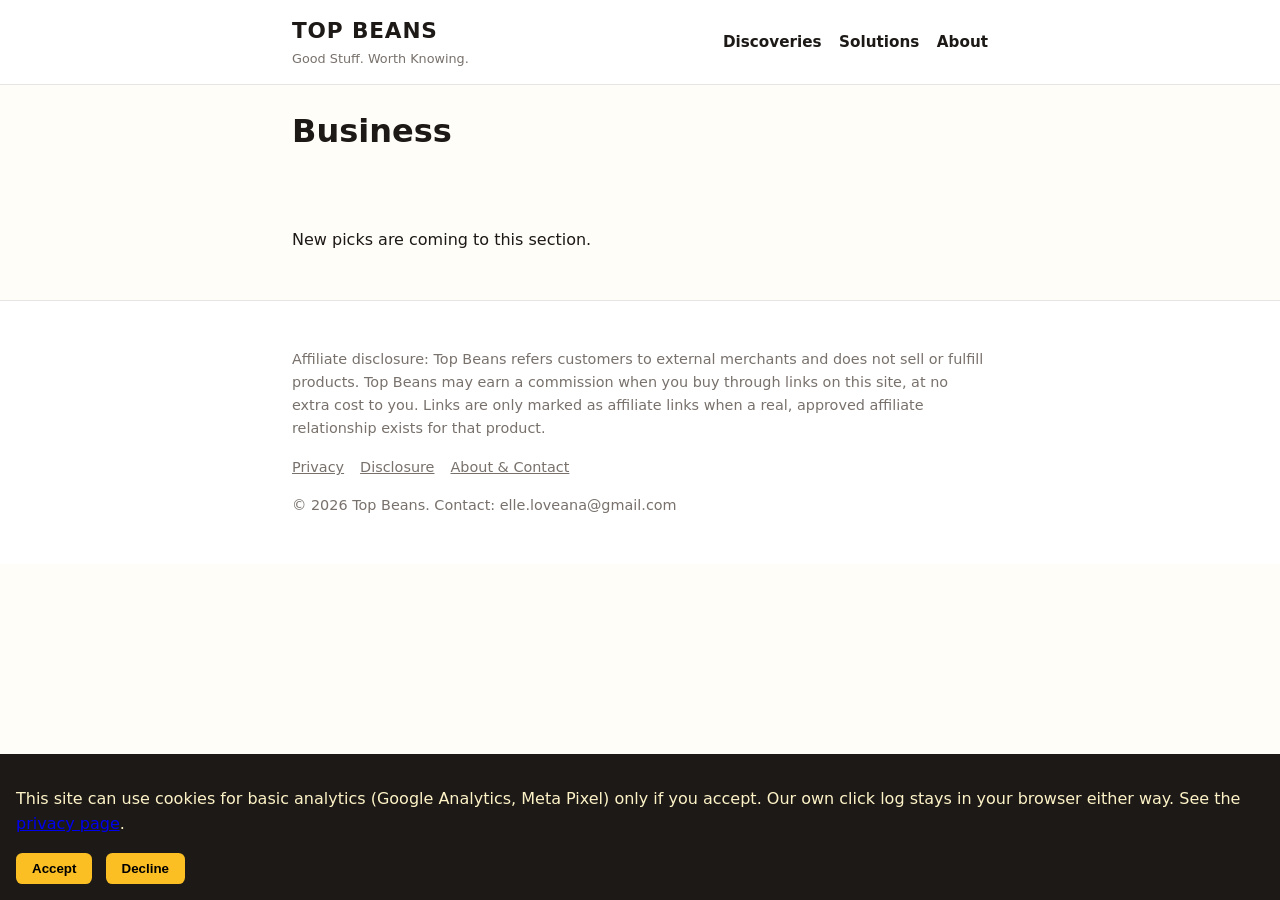
<file: category/business.html>
<!doctype html><html lang="en"><head><meta charset="utf-8"><meta name="viewport" content="width=device-width, initial-scale=1"><title>Business · Top Beans</title><meta name="description" content="Top Beans Business picks."><meta property="og:title" content="Business · Top Beans"><meta property="og:description" content="Top Beans Business picks."><meta property="og:type" content="website"><link rel="stylesheet" href="/assets/style.css">
<script>
window.TB_CONFIG = { ga4: null, pixel: null };
(function(){
  var consent = localStorage.getItem('tb_consent');
  var dnt = (navigator.doNotTrack === '1' || window.doNotTrack === '1' || navigator.globalPrivacyControl === true);
  function loadTrackers(){
    if (window.TB_CONFIG.ga4) {
      var s = document.createElement('script'); s.async = true;
      s.src = 'https://www.googletagmanager.com/gtag/js?id=' + window.TB_CONFIG.ga4;
      document.head.appendChild(s);
      window.dataLayer = window.dataLayer || [];
      window.gtag = function(){ dataLayer.push(arguments); };
      gtag('js', new Date()); gtag('config', window.TB_CONFIG.ga4, { anonymize_ip: true });
    }
    if (window.TB_CONFIG.pixel) {
      !function(f,b,e,v,n,t,s){if(f.fbq)return;n=f.fbq=function(){n.callMethod?
      n.callMethod.apply(n,arguments):n.queue.push(arguments)};if(!f._fbq)f._fbq=n;
      n.push=n;n.loaded=!0;n.version='2.0';n.queue=[];t=b.createElement(e);t.async=!0;
      t.src=v;s=b.getElementsByTagName(e)[0];s.parentNode.insertBefore(t,s)}
      (window, document, 'script', 'https://connect.facebook.net/en_US/fbevents.js');
      fbq('init', window.TB_CONFIG.pixel); fbq('track', 'PageView');
    }
  }
  window.tbConsent = function(choice){
    localStorage.setItem('tb_consent', choice);
    var b = document.getElementById('tb-consent'); if (b) b.remove();
    if (choice === 'accepted') loadTrackers();
  };
  if (consent === 'accepted' && !dnt) loadTrackers();
  if (!consent && !dnt) {
    document.addEventListener('DOMContentLoaded', function(){
      var bar = document.createElement('div'); bar.id = 'tb-consent'; bar.className = 'consent';
      bar.innerHTML = '<p>This site can use cookies for basic analytics (Google Analytics, Meta Pixel) only if you accept. Our own click log stays in your browser either way. See the <a href="/privacy.html">privacy page</a>.</p>' +
        '<button onclick="tbConsent(\'accepted\')">Accept</button> <button onclick="tbConsent(\'declined\')">Decline</button>';
      document.body.appendChild(bar);
    });
  }
  document.addEventListener('DOMContentLoaded', function(){
    var el = document.querySelector('[data-product-id]');
    if (el && window.fbq) fbq('track', 'ViewContent', { content_ids: [el.getAttribute('data-product-id')], content_type: 'product' });
    if (el && window.gtag) gtag('event', 'view_item', { item_id: el.getAttribute('data-product-id') });
  });
})();
</script>
</head><body><header class="site-header"><div class="wrap"><a class="brand" href="/index.html">TOP BEANS<small>Good Stuff. Worth Knowing.</small></a><nav class="main-nav" aria-label="Main"><a href="/index.html">Discoveries</a><a href="/solutions.html">Solutions</a><a href="/about.html">About</a></nav></div></header><main class="wrap"><h1>Business</h1><ul class="cards"></ul><p>New picks are coming to this section.</p></main><footer class="site-footer"><div class="wrap"><p>Affiliate disclosure: Top Beans refers customers to external merchants and does not sell or fulfill products. Top Beans may earn a commission when you buy through links on this site, at no extra cost to you. Links are only marked as affiliate links when a real, approved affiliate relationship exists for that product.</p><nav><a href="/privacy.html">Privacy</a><a href="/disclosure.html">Disclosure</a><a href="/about.html">About &amp; Contact</a></nav><p>© 2026 Top Beans. Contact: elle.loveana@gmail.com</p></div></footer><script src="/assets/track.js"></script></body></html>
</file>
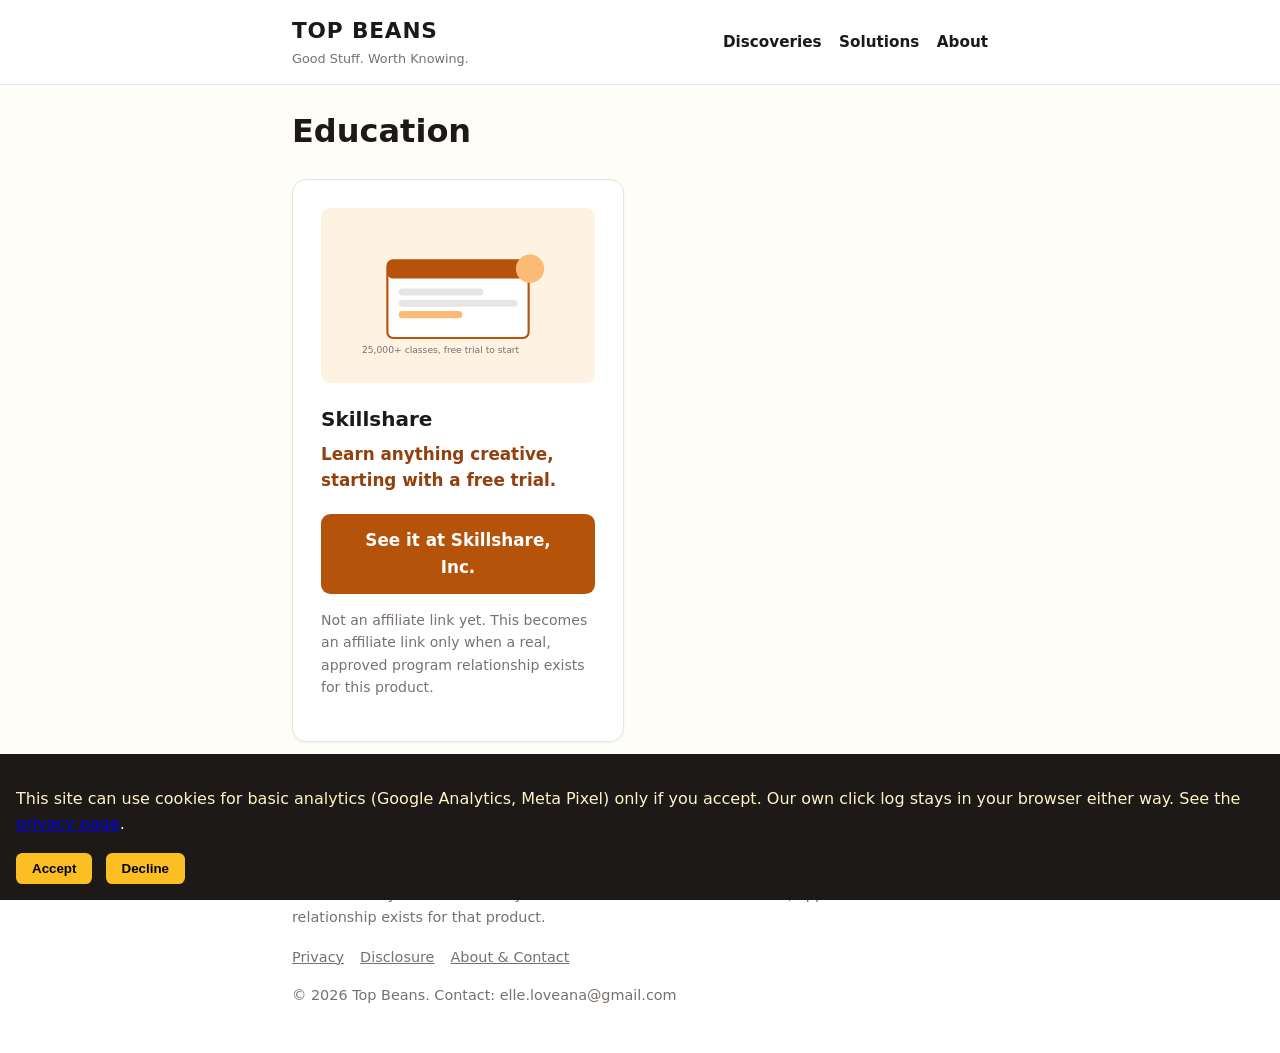
<file: category/education.html>
<!doctype html><html lang="en"><head><meta charset="utf-8"><meta name="viewport" content="width=device-width, initial-scale=1"><title>Education · Top Beans</title><meta name="description" content="Top Beans Education picks."><meta property="og:title" content="Education · Top Beans"><meta property="og:description" content="Top Beans Education picks."><meta property="og:type" content="website"><link rel="stylesheet" href="/assets/style.css">
<script>
window.TB_CONFIG = { ga4: null, pixel: null };
(function(){
  var consent = localStorage.getItem('tb_consent');
  var dnt = (navigator.doNotTrack === '1' || window.doNotTrack === '1' || navigator.globalPrivacyControl === true);
  function loadTrackers(){
    if (window.TB_CONFIG.ga4) {
      var s = document.createElement('script'); s.async = true;
      s.src = 'https://www.googletagmanager.com/gtag/js?id=' + window.TB_CONFIG.ga4;
      document.head.appendChild(s);
      window.dataLayer = window.dataLayer || [];
      window.gtag = function(){ dataLayer.push(arguments); };
      gtag('js', new Date()); gtag('config', window.TB_CONFIG.ga4, { anonymize_ip: true });
    }
    if (window.TB_CONFIG.pixel) {
      !function(f,b,e,v,n,t,s){if(f.fbq)return;n=f.fbq=function(){n.callMethod?
      n.callMethod.apply(n,arguments):n.queue.push(arguments)};if(!f._fbq)f._fbq=n;
      n.push=n;n.loaded=!0;n.version='2.0';n.queue=[];t=b.createElement(e);t.async=!0;
      t.src=v;s=b.getElementsByTagName(e)[0];s.parentNode.insertBefore(t,s)}
      (window, document, 'script', 'https://connect.facebook.net/en_US/fbevents.js');
      fbq('init', window.TB_CONFIG.pixel); fbq('track', 'PageView');
    }
  }
  window.tbConsent = function(choice){
    localStorage.setItem('tb_consent', choice);
    var b = document.getElementById('tb-consent'); if (b) b.remove();
    if (choice === 'accepted') loadTrackers();
  };
  if (consent === 'accepted' && !dnt) loadTrackers();
  if (!consent && !dnt) {
    document.addEventListener('DOMContentLoaded', function(){
      var bar = document.createElement('div'); bar.id = 'tb-consent'; bar.className = 'consent';
      bar.innerHTML = '<p>This site can use cookies for basic analytics (Google Analytics, Meta Pixel) only if you accept. Our own click log stays in your browser either way. See the <a href="/privacy.html">privacy page</a>.</p>' +
        '<button onclick="tbConsent(\'accepted\')">Accept</button> <button onclick="tbConsent(\'declined\')">Decline</button>';
      document.body.appendChild(bar);
    });
  }
  document.addEventListener('DOMContentLoaded', function(){
    var el = document.querySelector('[data-product-id]');
    if (el && window.fbq) fbq('track', 'ViewContent', { content_ids: [el.getAttribute('data-product-id')], content_type: 'product' });
    if (el && window.gtag) gtag('event', 'view_item', { item_id: el.getAttribute('data-product-id') });
  });
})();
</script>
</head><body><header class="site-header"><div class="wrap"><a class="brand" href="/index.html">TOP BEANS<small>Good Stuff. Worth Knowing.</small></a><nav class="main-nav" aria-label="Main"><a href="/index.html">Discoveries</a><a href="/solutions.html">Solutions</a><a href="/about.html">About</a></nav></div></header><main class="wrap"><h1>Education</h1><ul class="cards"><li><article class="product-card"><div class="product-visual"><svg viewBox="0 0 320 180" role="img" aria-label="Skillshare: learn anything creative"><rect width="320" height="180" rx="12" fill="#fef3e2"/><rect x="60" y="40" width="200" height="110" rx="8" fill="#fff" stroke="#b45309" stroke-width="3"/><rect x="60" y="40" width="200" height="26" rx="8" fill="#b45309"/><rect x="76" y="80" width="120" height="10" rx="5" fill="#e7e5e4"/><rect x="76" y="96" width="168" height="10" rx="5" fill="#e7e5e4"/><rect x="76" y="112" width="90" height="10" rx="5" fill="#fdba74"/><circle cx="262" cy="52" r="20" fill="#fdba74"/><text x="24" y="172" font-family="system-ui" font-size="13" fill="#78716c">25,000+ classes, free trial to start</text></svg></div><h3><a href="/product/tb-prod-0006.html">Skillshare</a></h3><p class="benefit">Learn anything creative, starting with a free trial.</p><p class="cta-row"><a class="cta" data-track-click data-product-id="tb-prod-0006" data-offer-id="placeholder" data-merchant="Skillshare, Inc." href="https://www.skillshare.com" rel="noopener" target="_blank">See it at Skillshare, Inc.</a></p><p class="note">Not an affiliate link yet. This becomes an affiliate link only when a real, approved program relationship exists for this product.</p></article></li></ul></main><footer class="site-footer"><div class="wrap"><p>Affiliate disclosure: Top Beans refers customers to external merchants and does not sell or fulfill products. Top Beans may earn a commission when you buy through links on this site, at no extra cost to you. Links are only marked as affiliate links when a real, approved affiliate relationship exists for that product.</p><nav><a href="/privacy.html">Privacy</a><a href="/disclosure.html">Disclosure</a><a href="/about.html">About &amp; Contact</a></nav><p>© 2026 Top Beans. Contact: elle.loveana@gmail.com</p></div></footer><script src="/assets/track.js"></script></body></html>
</file>
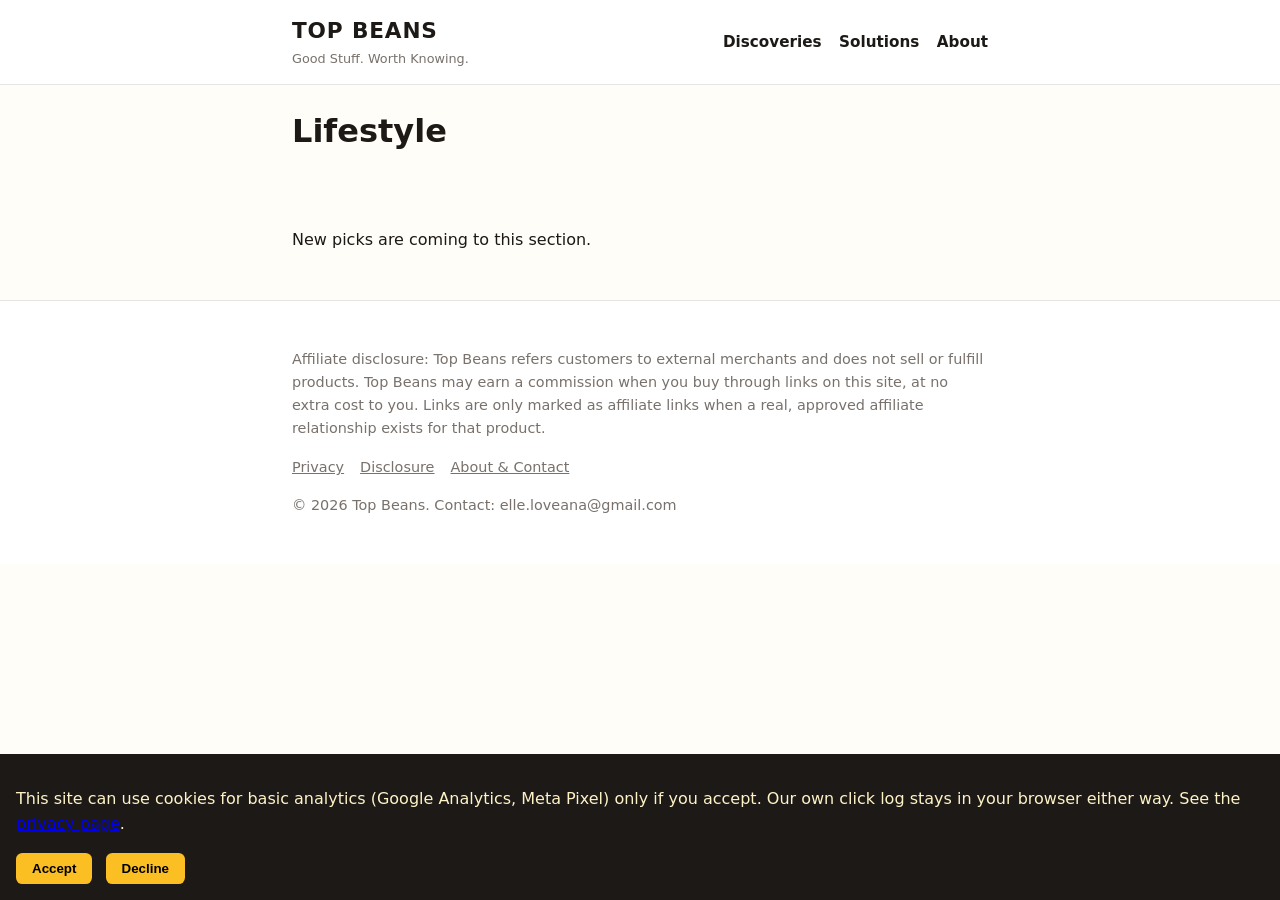
<file: category/lifestyle.html>
<!doctype html><html lang="en"><head><meta charset="utf-8"><meta name="viewport" content="width=device-width, initial-scale=1"><title>Lifestyle · Top Beans</title><meta name="description" content="Top Beans Lifestyle picks."><meta property="og:title" content="Lifestyle · Top Beans"><meta property="og:description" content="Top Beans Lifestyle picks."><meta property="og:type" content="website"><link rel="stylesheet" href="/assets/style.css">
<script>
window.TB_CONFIG = { ga4: null, pixel: null };
(function(){
  var consent = localStorage.getItem('tb_consent');
  var dnt = (navigator.doNotTrack === '1' || window.doNotTrack === '1' || navigator.globalPrivacyControl === true);
  function loadTrackers(){
    if (window.TB_CONFIG.ga4) {
      var s = document.createElement('script'); s.async = true;
      s.src = 'https://www.googletagmanager.com/gtag/js?id=' + window.TB_CONFIG.ga4;
      document.head.appendChild(s);
      window.dataLayer = window.dataLayer || [];
      window.gtag = function(){ dataLayer.push(arguments); };
      gtag('js', new Date()); gtag('config', window.TB_CONFIG.ga4, { anonymize_ip: true });
    }
    if (window.TB_CONFIG.pixel) {
      !function(f,b,e,v,n,t,s){if(f.fbq)return;n=f.fbq=function(){n.callMethod?
      n.callMethod.apply(n,arguments):n.queue.push(arguments)};if(!f._fbq)f._fbq=n;
      n.push=n;n.loaded=!0;n.version='2.0';n.queue=[];t=b.createElement(e);t.async=!0;
      t.src=v;s=b.getElementsByTagName(e)[0];s.parentNode.insertBefore(t,s)}
      (window, document, 'script', 'https://connect.facebook.net/en_US/fbevents.js');
      fbq('init', window.TB_CONFIG.pixel); fbq('track', 'PageView');
    }
  }
  window.tbConsent = function(choice){
    localStorage.setItem('tb_consent', choice);
    var b = document.getElementById('tb-consent'); if (b) b.remove();
    if (choice === 'accepted') loadTrackers();
  };
  if (consent === 'accepted' && !dnt) loadTrackers();
  if (!consent && !dnt) {
    document.addEventListener('DOMContentLoaded', function(){
      var bar = document.createElement('div'); bar.id = 'tb-consent'; bar.className = 'consent';
      bar.innerHTML = '<p>This site can use cookies for basic analytics (Google Analytics, Meta Pixel) only if you accept. Our own click log stays in your browser either way. See the <a href="/privacy.html">privacy page</a>.</p>' +
        '<button onclick="tbConsent(\'accepted\')">Accept</button> <button onclick="tbConsent(\'declined\')">Decline</button>';
      document.body.appendChild(bar);
    });
  }
  document.addEventListener('DOMContentLoaded', function(){
    var el = document.querySelector('[data-product-id]');
    if (el && window.fbq) fbq('track', 'ViewContent', { content_ids: [el.getAttribute('data-product-id')], content_type: 'product' });
    if (el && window.gtag) gtag('event', 'view_item', { item_id: el.getAttribute('data-product-id') });
  });
})();
</script>
</head><body><header class="site-header"><div class="wrap"><a class="brand" href="/index.html">TOP BEANS<small>Good Stuff. Worth Knowing.</small></a><nav class="main-nav" aria-label="Main"><a href="/index.html">Discoveries</a><a href="/solutions.html">Solutions</a><a href="/about.html">About</a></nav></div></header><main class="wrap"><h1>Lifestyle</h1><ul class="cards"></ul><p>New picks are coming to this section.</p></main><footer class="site-footer"><div class="wrap"><p>Affiliate disclosure: Top Beans refers customers to external merchants and does not sell or fulfill products. Top Beans may earn a commission when you buy through links on this site, at no extra cost to you. Links are only marked as affiliate links when a real, approved affiliate relationship exists for that product.</p><nav><a href="/privacy.html">Privacy</a><a href="/disclosure.html">Disclosure</a><a href="/about.html">About &amp; Contact</a></nav><p>© 2026 Top Beans. Contact: elle.loveana@gmail.com</p></div></footer><script src="/assets/track.js"></script></body></html>
</file>
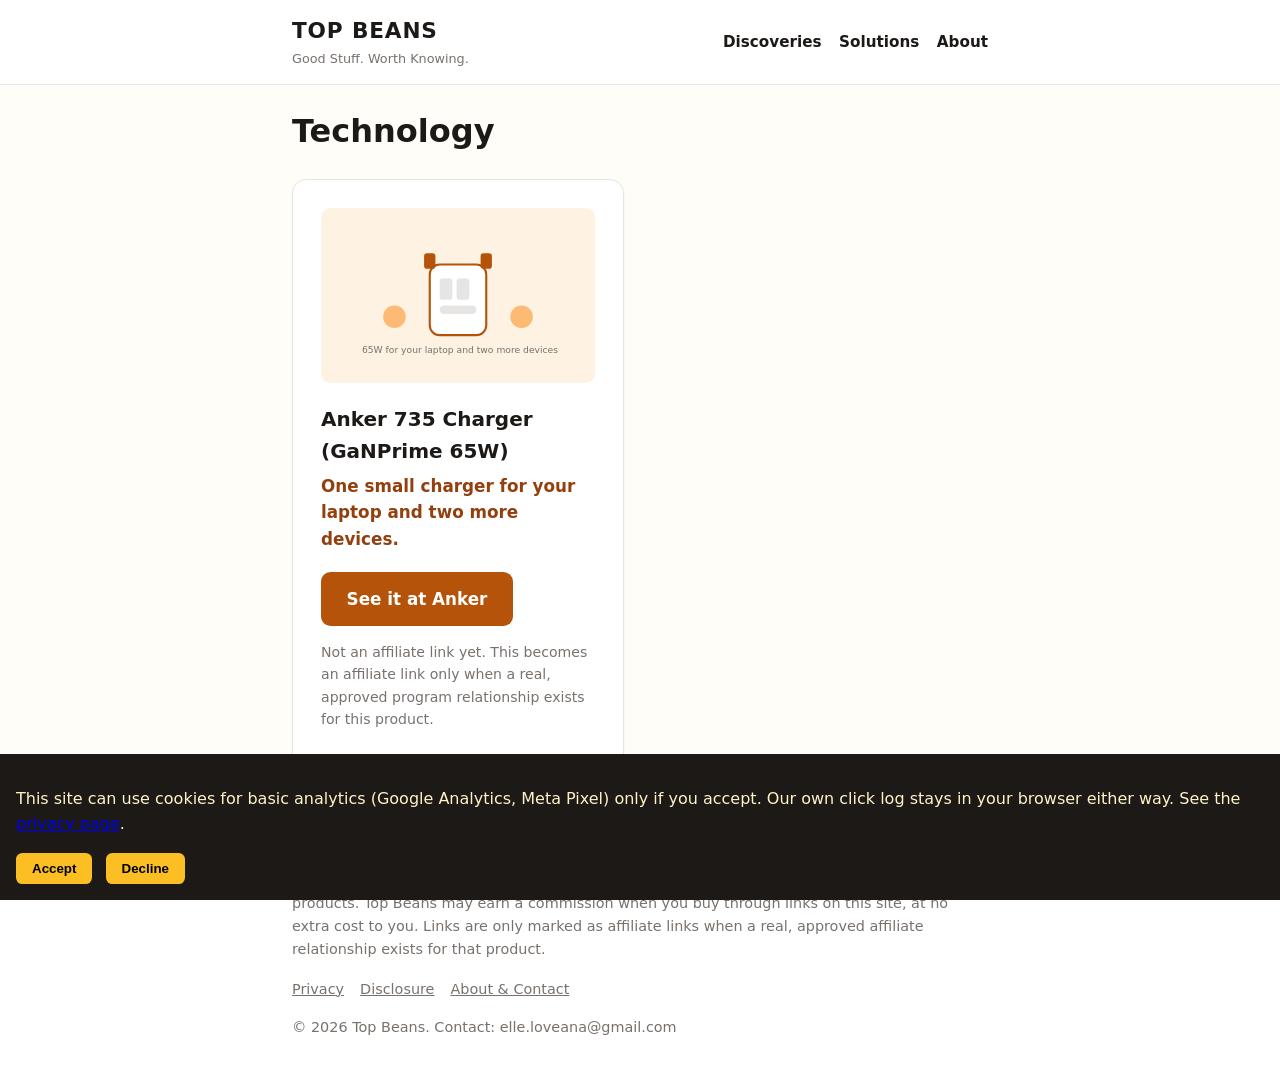
<file: category/technology.html>
<!doctype html><html lang="en"><head><meta charset="utf-8"><meta name="viewport" content="width=device-width, initial-scale=1"><title>Technology · Top Beans</title><meta name="description" content="Top Beans Technology picks."><meta property="og:title" content="Technology · Top Beans"><meta property="og:description" content="Top Beans Technology picks."><meta property="og:type" content="website"><link rel="stylesheet" href="/assets/style.css">
<script>
window.TB_CONFIG = { ga4: null, pixel: null };
(function(){
  var consent = localStorage.getItem('tb_consent');
  var dnt = (navigator.doNotTrack === '1' || window.doNotTrack === '1' || navigator.globalPrivacyControl === true);
  function loadTrackers(){
    if (window.TB_CONFIG.ga4) {
      var s = document.createElement('script'); s.async = true;
      s.src = 'https://www.googletagmanager.com/gtag/js?id=' + window.TB_CONFIG.ga4;
      document.head.appendChild(s);
      window.dataLayer = window.dataLayer || [];
      window.gtag = function(){ dataLayer.push(arguments); };
      gtag('js', new Date()); gtag('config', window.TB_CONFIG.ga4, { anonymize_ip: true });
    }
    if (window.TB_CONFIG.pixel) {
      !function(f,b,e,v,n,t,s){if(f.fbq)return;n=f.fbq=function(){n.callMethod?
      n.callMethod.apply(n,arguments):n.queue.push(arguments)};if(!f._fbq)f._fbq=n;
      n.push=n;n.loaded=!0;n.version='2.0';n.queue=[];t=b.createElement(e);t.async=!0;
      t.src=v;s=b.getElementsByTagName(e)[0];s.parentNode.insertBefore(t,s)}
      (window, document, 'script', 'https://connect.facebook.net/en_US/fbevents.js');
      fbq('init', window.TB_CONFIG.pixel); fbq('track', 'PageView');
    }
  }
  window.tbConsent = function(choice){
    localStorage.setItem('tb_consent', choice);
    var b = document.getElementById('tb-consent'); if (b) b.remove();
    if (choice === 'accepted') loadTrackers();
  };
  if (consent === 'accepted' && !dnt) loadTrackers();
  if (!consent && !dnt) {
    document.addEventListener('DOMContentLoaded', function(){
      var bar = document.createElement('div'); bar.id = 'tb-consent'; bar.className = 'consent';
      bar.innerHTML = '<p>This site can use cookies for basic analytics (Google Analytics, Meta Pixel) only if you accept. Our own click log stays in your browser either way. See the <a href="/privacy.html">privacy page</a>.</p>' +
        '<button onclick="tbConsent(\'accepted\')">Accept</button> <button onclick="tbConsent(\'declined\')">Decline</button>';
      document.body.appendChild(bar);
    });
  }
  document.addEventListener('DOMContentLoaded', function(){
    var el = document.querySelector('[data-product-id]');
    if (el && window.fbq) fbq('track', 'ViewContent', { content_ids: [el.getAttribute('data-product-id')], content_type: 'product' });
    if (el && window.gtag) gtag('event', 'view_item', { item_id: el.getAttribute('data-product-id') });
  });
})();
</script>
</head><body><header class="site-header"><div class="wrap"><a class="brand" href="/index.html">TOP BEANS<small>Good Stuff. Worth Knowing.</small></a><nav class="main-nav" aria-label="Main"><a href="/index.html">Discoveries</a><a href="/solutions.html">Solutions</a><a href="/about.html">About</a></nav></div></header><main class="wrap"><h1>Technology</h1><ul class="cards"><li><article class="product-card"><div class="product-visual"><svg viewBox="0 0 320 180" role="img" aria-label="Anker 735 charger: one small charger, three devices"><rect width="320" height="180" rx="12" fill="#fef3e2"/><rect x="120" y="46" width="80" height="100" rx="14" fill="#fff" stroke="#b45309" stroke-width="3"/><rect x="112" y="30" width="16" height="22" rx="4" fill="#b45309"/><rect x="192" y="30" width="16" height="22" rx="4" fill="#b45309"/><rect x="134" y="66" width="18" height="30" rx="4" fill="#e7e5e4"/><rect x="158" y="66" width="18" height="30" rx="4" fill="#e7e5e4"/><rect x="134" y="104" width="52" height="12" rx="6" fill="#e7e5e4"/><circle cx="70" cy="120" r="16" fill="#fdba74"/><circle cx="250" cy="120" r="16" fill="#fdba74"/><text x="24" y="172" font-family="system-ui" font-size="13" fill="#78716c">65W for your laptop and two more devices</text></svg></div><h3><a href="/product/tb-prod-0002.html">Anker 735 Charger (GaNPrime 65W)</a></h3><p class="benefit">One small charger for your laptop and two more devices.</p><p class="cta-row"><a class="cta" data-track-click data-product-id="tb-prod-0002" data-offer-id="placeholder" data-merchant="Anker" href="https://www.anker.com" rel="noopener" target="_blank">See it at Anker</a></p><p class="note">Not an affiliate link yet. This becomes an affiliate link only when a real, approved program relationship exists for this product.</p></article></li></ul></main><footer class="site-footer"><div class="wrap"><p>Affiliate disclosure: Top Beans refers customers to external merchants and does not sell or fulfill products. Top Beans may earn a commission when you buy through links on this site, at no extra cost to you. Links are only marked as affiliate links when a real, approved affiliate relationship exists for that product.</p><nav><a href="/privacy.html">Privacy</a><a href="/disclosure.html">Disclosure</a><a href="/about.html">About &amp; Contact</a></nav><p>© 2026 Top Beans. Contact: elle.loveana@gmail.com</p></div></footer><script src="/assets/track.js"></script></body></html>
</file>
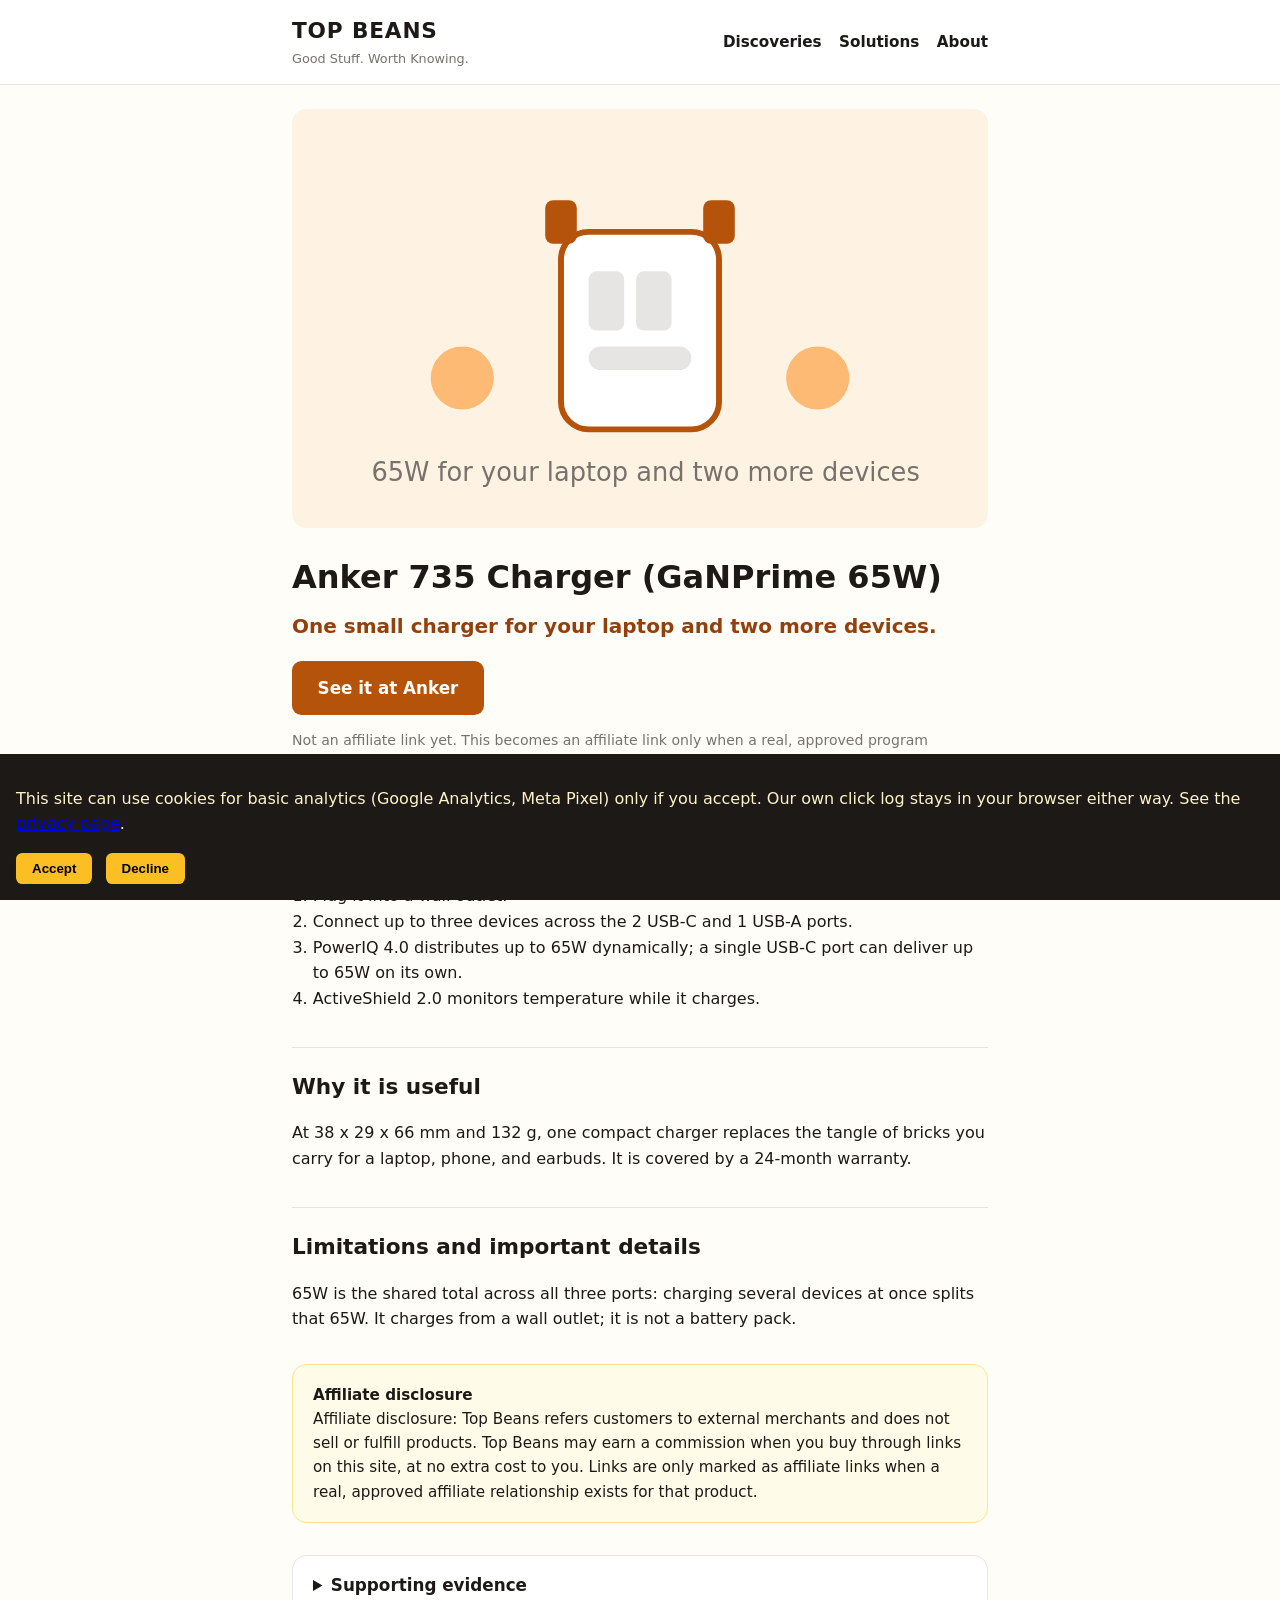
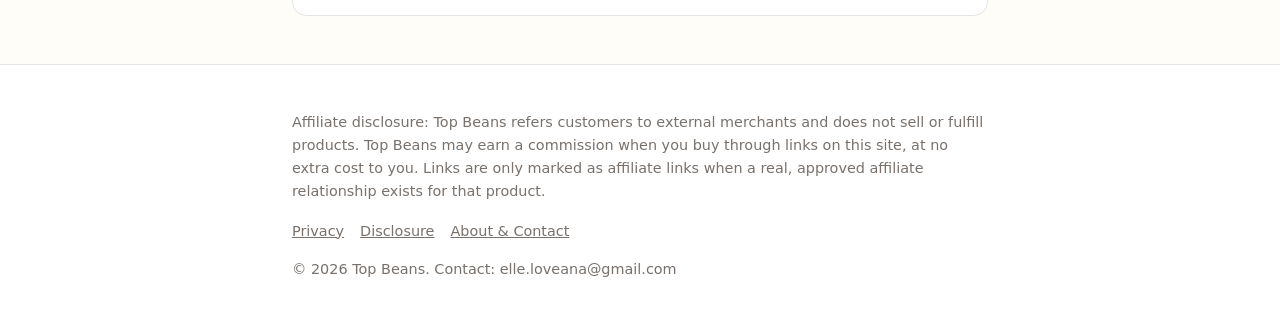
<file: product/tb-prod-0002.html>
<!doctype html><html lang="en"><head><meta charset="utf-8"><meta name="viewport" content="width=device-width, initial-scale=1"><title>Anker 735 Charger (GaNPrime 65W) · Top Beans</title><meta name="description" content="One small charger for your laptop and two more devices."><meta property="og:title" content="Anker 735 Charger (GaNPrime 65W) · Top Beans"><meta property="og:description" content="One small charger for your laptop and two more devices."><meta property="og:type" content="website"><link rel="stylesheet" href="/assets/style.css">
<script>
window.TB_CONFIG = { ga4: null, pixel: null };
(function(){
  var consent = localStorage.getItem('tb_consent');
  var dnt = (navigator.doNotTrack === '1' || window.doNotTrack === '1' || navigator.globalPrivacyControl === true);
  function loadTrackers(){
    if (window.TB_CONFIG.ga4) {
      var s = document.createElement('script'); s.async = true;
      s.src = 'https://www.googletagmanager.com/gtag/js?id=' + window.TB_CONFIG.ga4;
      document.head.appendChild(s);
      window.dataLayer = window.dataLayer || [];
      window.gtag = function(){ dataLayer.push(arguments); };
      gtag('js', new Date()); gtag('config', window.TB_CONFIG.ga4, { anonymize_ip: true });
    }
    if (window.TB_CONFIG.pixel) {
      !function(f,b,e,v,n,t,s){if(f.fbq)return;n=f.fbq=function(){n.callMethod?
      n.callMethod.apply(n,arguments):n.queue.push(arguments)};if(!f._fbq)f._fbq=n;
      n.push=n;n.loaded=!0;n.version='2.0';n.queue=[];t=b.createElement(e);t.async=!0;
      t.src=v;s=b.getElementsByTagName(e)[0];s.parentNode.insertBefore(t,s)}
      (window, document, 'script', 'https://connect.facebook.net/en_US/fbevents.js');
      fbq('init', window.TB_CONFIG.pixel); fbq('track', 'PageView');
    }
  }
  window.tbConsent = function(choice){
    localStorage.setItem('tb_consent', choice);
    var b = document.getElementById('tb-consent'); if (b) b.remove();
    if (choice === 'accepted') loadTrackers();
  };
  if (consent === 'accepted' && !dnt) loadTrackers();
  if (!consent && !dnt) {
    document.addEventListener('DOMContentLoaded', function(){
      var bar = document.createElement('div'); bar.id = 'tb-consent'; bar.className = 'consent';
      bar.innerHTML = '<p>This site can use cookies for basic analytics (Google Analytics, Meta Pixel) only if you accept. Our own click log stays in your browser either way. See the <a href="/privacy.html">privacy page</a>.</p>' +
        '<button onclick="tbConsent(\'accepted\')">Accept</button> <button onclick="tbConsent(\'declined\')">Decline</button>';
      document.body.appendChild(bar);
    });
  }
  document.addEventListener('DOMContentLoaded', function(){
    var el = document.querySelector('[data-product-id]');
    if (el && window.fbq) fbq('track', 'ViewContent', { content_ids: [el.getAttribute('data-product-id')], content_type: 'product' });
    if (el && window.gtag) gtag('event', 'view_item', { item_id: el.getAttribute('data-product-id') });
  });
})();
</script>
</head><body data-product-id="tb-prod-0002"><header class="site-header"><div class="wrap"><a class="brand" href="/index.html">TOP BEANS<small>Good Stuff. Worth Knowing.</small></a><nav class="main-nav" aria-label="Main"><a href="/index.html">Discoveries</a><a href="/solutions.html">Solutions</a><a href="/about.html">About</a></nav></div></header><main class="wrap product-page"><div class="product-hero-visual"><svg viewBox="0 0 320 180" role="img" aria-label="Anker 735 charger: one small charger, three devices"><rect width="320" height="180" rx="12" fill="#fef3e2"/><rect x="120" y="46" width="80" height="100" rx="14" fill="#fff" stroke="#b45309" stroke-width="3"/><rect x="112" y="30" width="16" height="22" rx="4" fill="#b45309"/><rect x="192" y="30" width="16" height="22" rx="4" fill="#b45309"/><rect x="134" y="66" width="18" height="30" rx="4" fill="#e7e5e4"/><rect x="158" y="66" width="18" height="30" rx="4" fill="#e7e5e4"/><rect x="134" y="104" width="52" height="12" rx="6" fill="#e7e5e4"/><circle cx="70" cy="120" r="16" fill="#fdba74"/><circle cx="250" cy="120" r="16" fill="#fdba74"/><text x="24" y="172" font-family="system-ui" font-size="13" fill="#78716c">65W for your laptop and two more devices</text></svg></div><h1>Anker 735 Charger (GaNPrime 65W)</h1><p class="benefit">One small charger for your laptop and two more devices.</p><p class="cta-row"><a class="cta" data-track-click data-product-id="tb-prod-0002" data-offer-id="placeholder" data-merchant="Anker" href="https://www.anker.com" rel="noopener" target="_blank">See it at Anker</a></p><p class="note">Not an affiliate link yet. This becomes an affiliate link only when a real, approved program relationship exists for this product.</p><h2>How it works</h2><ol><li>Plug it into a wall outlet.</li><li>Connect up to three devices across the 2 USB-C and 1 USB-A ports.</li><li>PowerIQ 4.0 distributes up to 65W dynamically; a single USB-C port can deliver up to 65W on its own.</li><li>ActiveShield 2.0 monitors temperature while it charges.</li></ol><h2>Why it is useful</h2><p>At 38 x 29 x 66 mm and 132 g, one compact charger replaces the tangle of bricks you carry for a laptop, phone, and earbuds. It is covered by a 24-month warranty.</p><h2>Limitations and important details</h2><p>65W is the shared total across all three ports: charging several devices at once splits that 65W. It charges from a wall outlet; it is not a battery pack.</p><div class="disclosure-box"><strong>Affiliate disclosure</strong><br>Affiliate disclosure: Top Beans refers customers to external merchants and does not sell or fulfill products. Top Beans may earn a commission when you buy through links on this site, at no extra cost to you. Links are only marked as affiliate links when a real, approved affiliate relationship exists for that product.</div><details class="evidence"><summary>Supporting evidence</summary><p>These are the facts Top Beans verified on the merchant page. We publish only what we verified.</p><ul><li>65W max output across 2 USB-C ports and 1 USB-A port; a single USB-C port delivers up to 65W and USB-A up to 22.5W</li><li>PowerIQ 4.0 dynamic power distribution across connected devices</li><li>ActiveShield 2.0 temperature monitoring and a 24-month warranty for A2668</li><li>Compact GaNPrime body, 38 x 29 x 66 mm, 132 g, input 100-240V</li></ul></details></main><footer class="site-footer"><div class="wrap"><p>Affiliate disclosure: Top Beans refers customers to external merchants and does not sell or fulfill products. Top Beans may earn a commission when you buy through links on this site, at no extra cost to you. Links are only marked as affiliate links when a real, approved affiliate relationship exists for that product.</p><nav><a href="/privacy.html">Privacy</a><a href="/disclosure.html">Disclosure</a><a href="/about.html">About &amp; Contact</a></nav><p>© 2026 Top Beans. Contact: elle.loveana@gmail.com</p></div></footer><script src="/assets/track.js"></script></body></html>
</file>
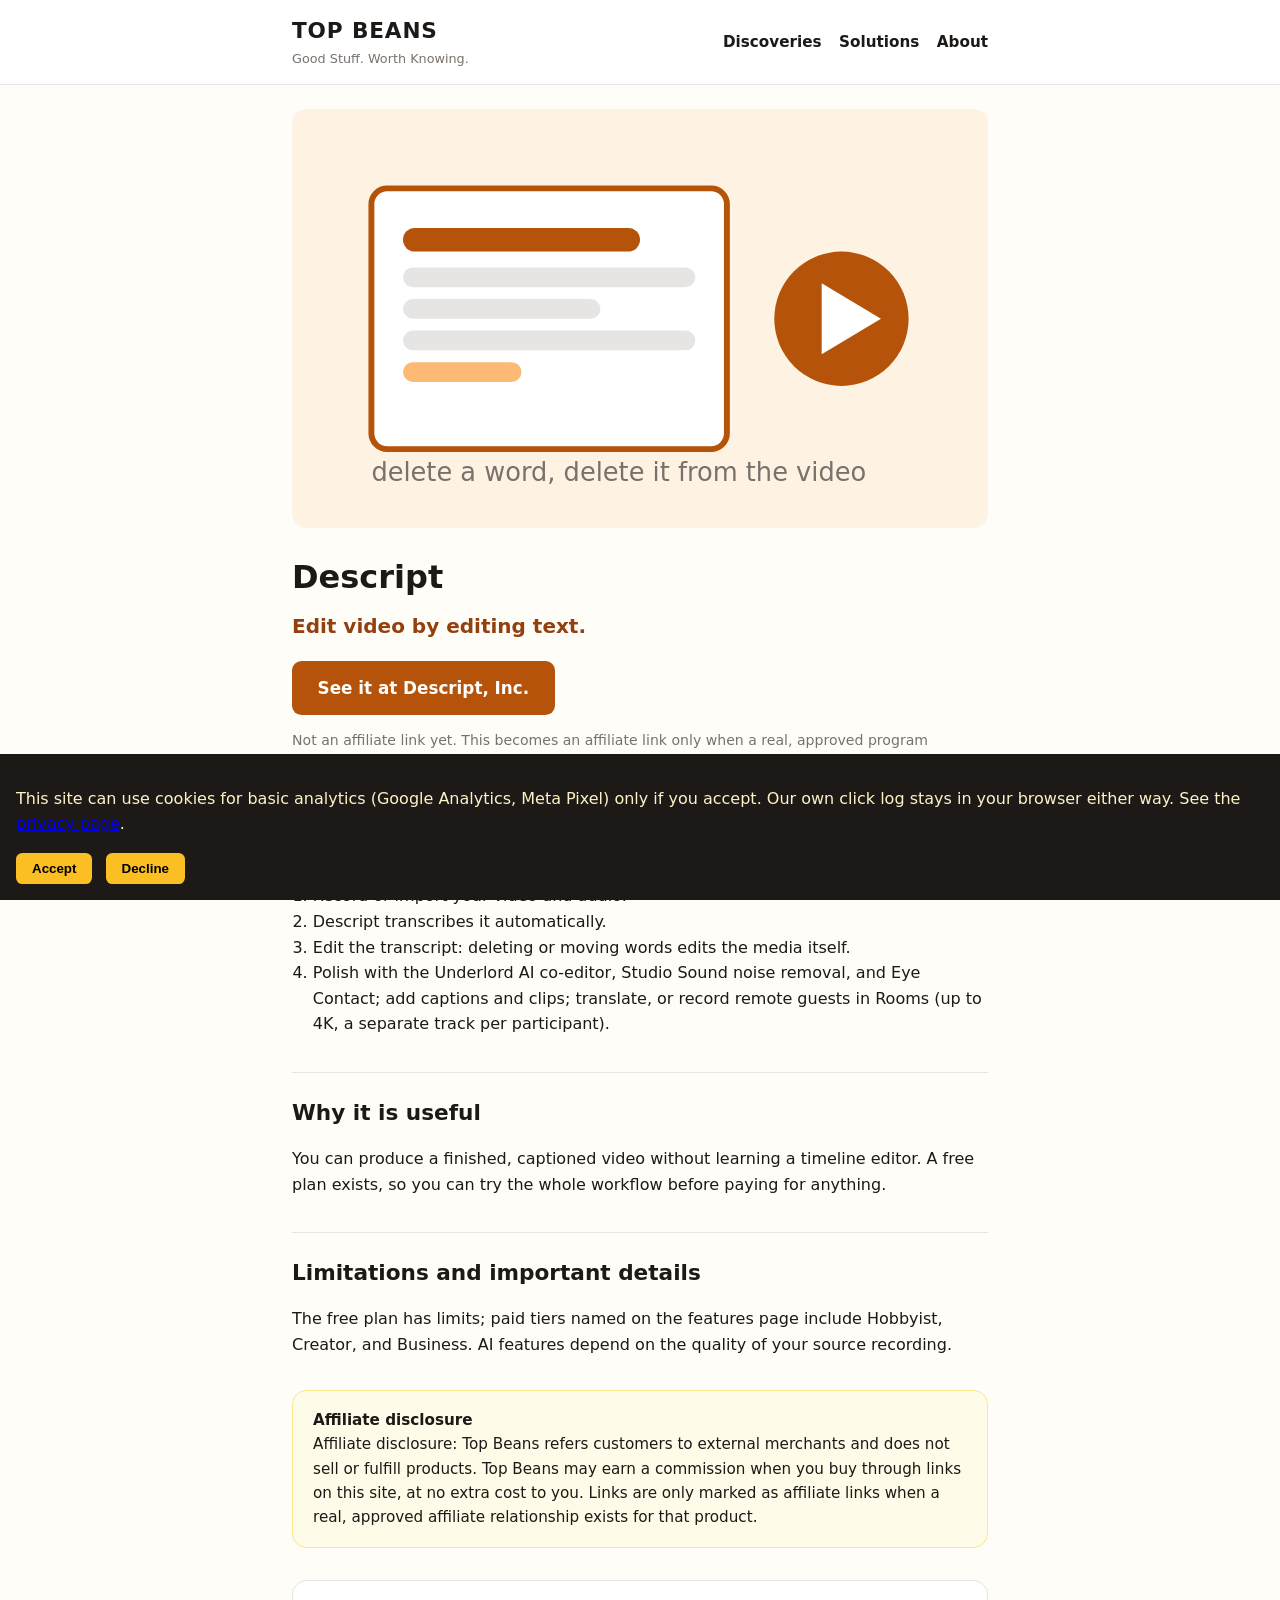
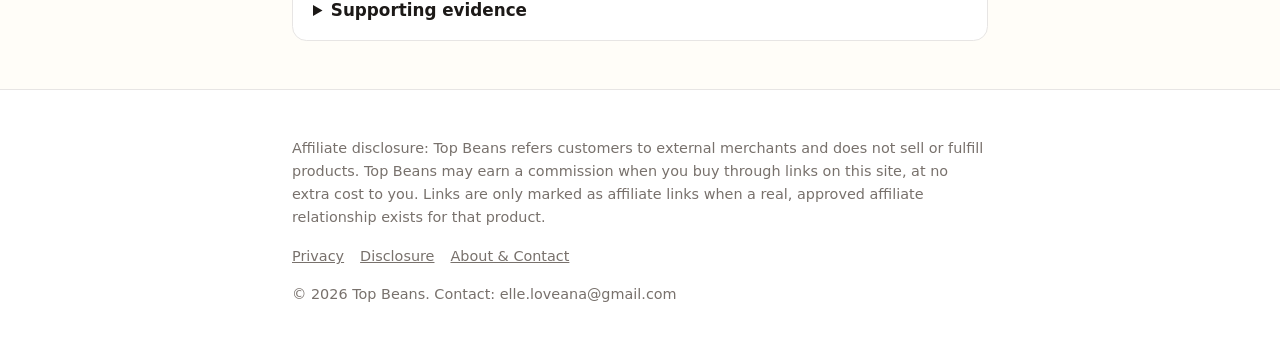
<file: product/tb-prod-0003.html>
<!doctype html><html lang="en"><head><meta charset="utf-8"><meta name="viewport" content="width=device-width, initial-scale=1"><title>Descript · Top Beans</title><meta name="description" content="Edit video by editing text."><meta property="og:title" content="Descript · Top Beans"><meta property="og:description" content="Edit video by editing text."><meta property="og:type" content="website"><link rel="stylesheet" href="/assets/style.css">
<script>
window.TB_CONFIG = { ga4: null, pixel: null };
(function(){
  var consent = localStorage.getItem('tb_consent');
  var dnt = (navigator.doNotTrack === '1' || window.doNotTrack === '1' || navigator.globalPrivacyControl === true);
  function loadTrackers(){
    if (window.TB_CONFIG.ga4) {
      var s = document.createElement('script'); s.async = true;
      s.src = 'https://www.googletagmanager.com/gtag/js?id=' + window.TB_CONFIG.ga4;
      document.head.appendChild(s);
      window.dataLayer = window.dataLayer || [];
      window.gtag = function(){ dataLayer.push(arguments); };
      gtag('js', new Date()); gtag('config', window.TB_CONFIG.ga4, { anonymize_ip: true });
    }
    if (window.TB_CONFIG.pixel) {
      !function(f,b,e,v,n,t,s){if(f.fbq)return;n=f.fbq=function(){n.callMethod?
      n.callMethod.apply(n,arguments):n.queue.push(arguments)};if(!f._fbq)f._fbq=n;
      n.push=n;n.loaded=!0;n.version='2.0';n.queue=[];t=b.createElement(e);t.async=!0;
      t.src=v;s=b.getElementsByTagName(e)[0];s.parentNode.insertBefore(t,s)}
      (window, document, 'script', 'https://connect.facebook.net/en_US/fbevents.js');
      fbq('init', window.TB_CONFIG.pixel); fbq('track', 'PageView');
    }
  }
  window.tbConsent = function(choice){
    localStorage.setItem('tb_consent', choice);
    var b = document.getElementById('tb-consent'); if (b) b.remove();
    if (choice === 'accepted') loadTrackers();
  };
  if (consent === 'accepted' && !dnt) loadTrackers();
  if (!consent && !dnt) {
    document.addEventListener('DOMContentLoaded', function(){
      var bar = document.createElement('div'); bar.id = 'tb-consent'; bar.className = 'consent';
      bar.innerHTML = '<p>This site can use cookies for basic analytics (Google Analytics, Meta Pixel) only if you accept. Our own click log stays in your browser either way. See the <a href="/privacy.html">privacy page</a>.</p>' +
        '<button onclick="tbConsent(\'accepted\')">Accept</button> <button onclick="tbConsent(\'declined\')">Decline</button>';
      document.body.appendChild(bar);
    });
  }
  document.addEventListener('DOMContentLoaded', function(){
    var el = document.querySelector('[data-product-id]');
    if (el && window.fbq) fbq('track', 'ViewContent', { content_ids: [el.getAttribute('data-product-id')], content_type: 'product' });
    if (el && window.gtag) gtag('event', 'view_item', { item_id: el.getAttribute('data-product-id') });
  });
})();
</script>
</head><body data-product-id="tb-prod-0003"><header class="site-header"><div class="wrap"><a class="brand" href="/index.html">TOP BEANS<small>Good Stuff. Worth Knowing.</small></a><nav class="main-nav" aria-label="Main"><a href="/index.html">Discoveries</a><a href="/solutions.html">Solutions</a><a href="/about.html">About</a></nav></div></header><main class="wrap product-page"><div class="product-hero-visual"><svg viewBox="0 0 320 180" role="img" aria-label="Descript: edit video by editing text"><rect width="320" height="180" rx="12" fill="#fef3e2"/><rect x="24" y="24" width="180" height="132" rx="8" fill="#fff" stroke="#b45309" stroke-width="3"/><rect x="40" y="44" width="120" height="12" rx="6" fill="#b45309"/><rect x="40" y="64" width="148" height="10" rx="5" fill="#e7e5e4"/><rect x="40" y="80" width="100" height="10" rx="5" fill="#e7e5e4"/><rect x="40" y="96" width="148" height="10" rx="5" fill="#e7e5e4"/><rect x="40" y="112" width="60" height="10" rx="5" fill="#fdba74"/><circle cx="262" cy="90" r="34" fill="#b45309"/><polygon points="252,72 282,90 252,108" fill="#fff"/><text x="24" y="172" font-family="system-ui" font-size="13" fill="#78716c">delete a word, delete it from the video</text></svg></div><h1>Descript</h1><p class="benefit">Edit video by editing text.</p><p class="cta-row"><a class="cta" data-track-click data-product-id="tb-prod-0003" data-offer-id="placeholder" data-merchant="Descript, Inc." href="https://www.descript.com/features" rel="noopener" target="_blank">See it at Descript, Inc.</a></p><p class="note">Not an affiliate link yet. This becomes an affiliate link only when a real, approved program relationship exists for this product.</p><h2>How it works</h2><ol><li>Record or import your video and audio.</li><li>Descript transcribes it automatically.</li><li>Edit the transcript: deleting or moving words edits the media itself.</li><li>Polish with the Underlord AI co-editor, Studio Sound noise removal, and Eye Contact; add captions and clips; translate, or record remote guests in Rooms (up to 4K, a separate track per participant).</li></ol><h2>Why it is useful</h2><p>You can produce a finished, captioned video without learning a timeline editor. A free plan exists, so you can try the whole workflow before paying for anything.</p><h2>Limitations and important details</h2><p>The free plan has limits; paid tiers named on the features page include Hobbyist, Creator, and Business. AI features depend on the quality of your source recording.</p><div class="disclosure-box"><strong>Affiliate disclosure</strong><br>Affiliate disclosure: Top Beans refers customers to external merchants and does not sell or fulfill products. Top Beans may earn a commission when you buy through links on this site, at no extra cost to you. Links are only marked as affiliate links when a real, approved affiliate relationship exists for that product.</div><details class="evidence"><summary>Supporting evidence</summary><p>These are the facts Top Beans verified on the merchant page. We publish only what we verified.</p><ul><li>AI video and audio editor: record, transcribe, edit, refine, share, and repurpose video by editing text (vendor features page)</li><li>Deleting or moving words in the transcript edits the media</li><li>Includes Underlord AI co-editor, Studio Sound noise removal, Eye Contact, captions, clips, translation, and remote recording in Rooms up to 4K with a separate track per participant</li><li>A free plan exists; paid tiers named on the features page include Hobbyist, Creator, and Business</li></ul></details></main><footer class="site-footer"><div class="wrap"><p>Affiliate disclosure: Top Beans refers customers to external merchants and does not sell or fulfill products. Top Beans may earn a commission when you buy through links on this site, at no extra cost to you. Links are only marked as affiliate links when a real, approved affiliate relationship exists for that product.</p><nav><a href="/privacy.html">Privacy</a><a href="/disclosure.html">Disclosure</a><a href="/about.html">About &amp; Contact</a></nav><p>© 2026 Top Beans. Contact: elle.loveana@gmail.com</p></div></footer><script src="/assets/track.js"></script></body></html>
</file>
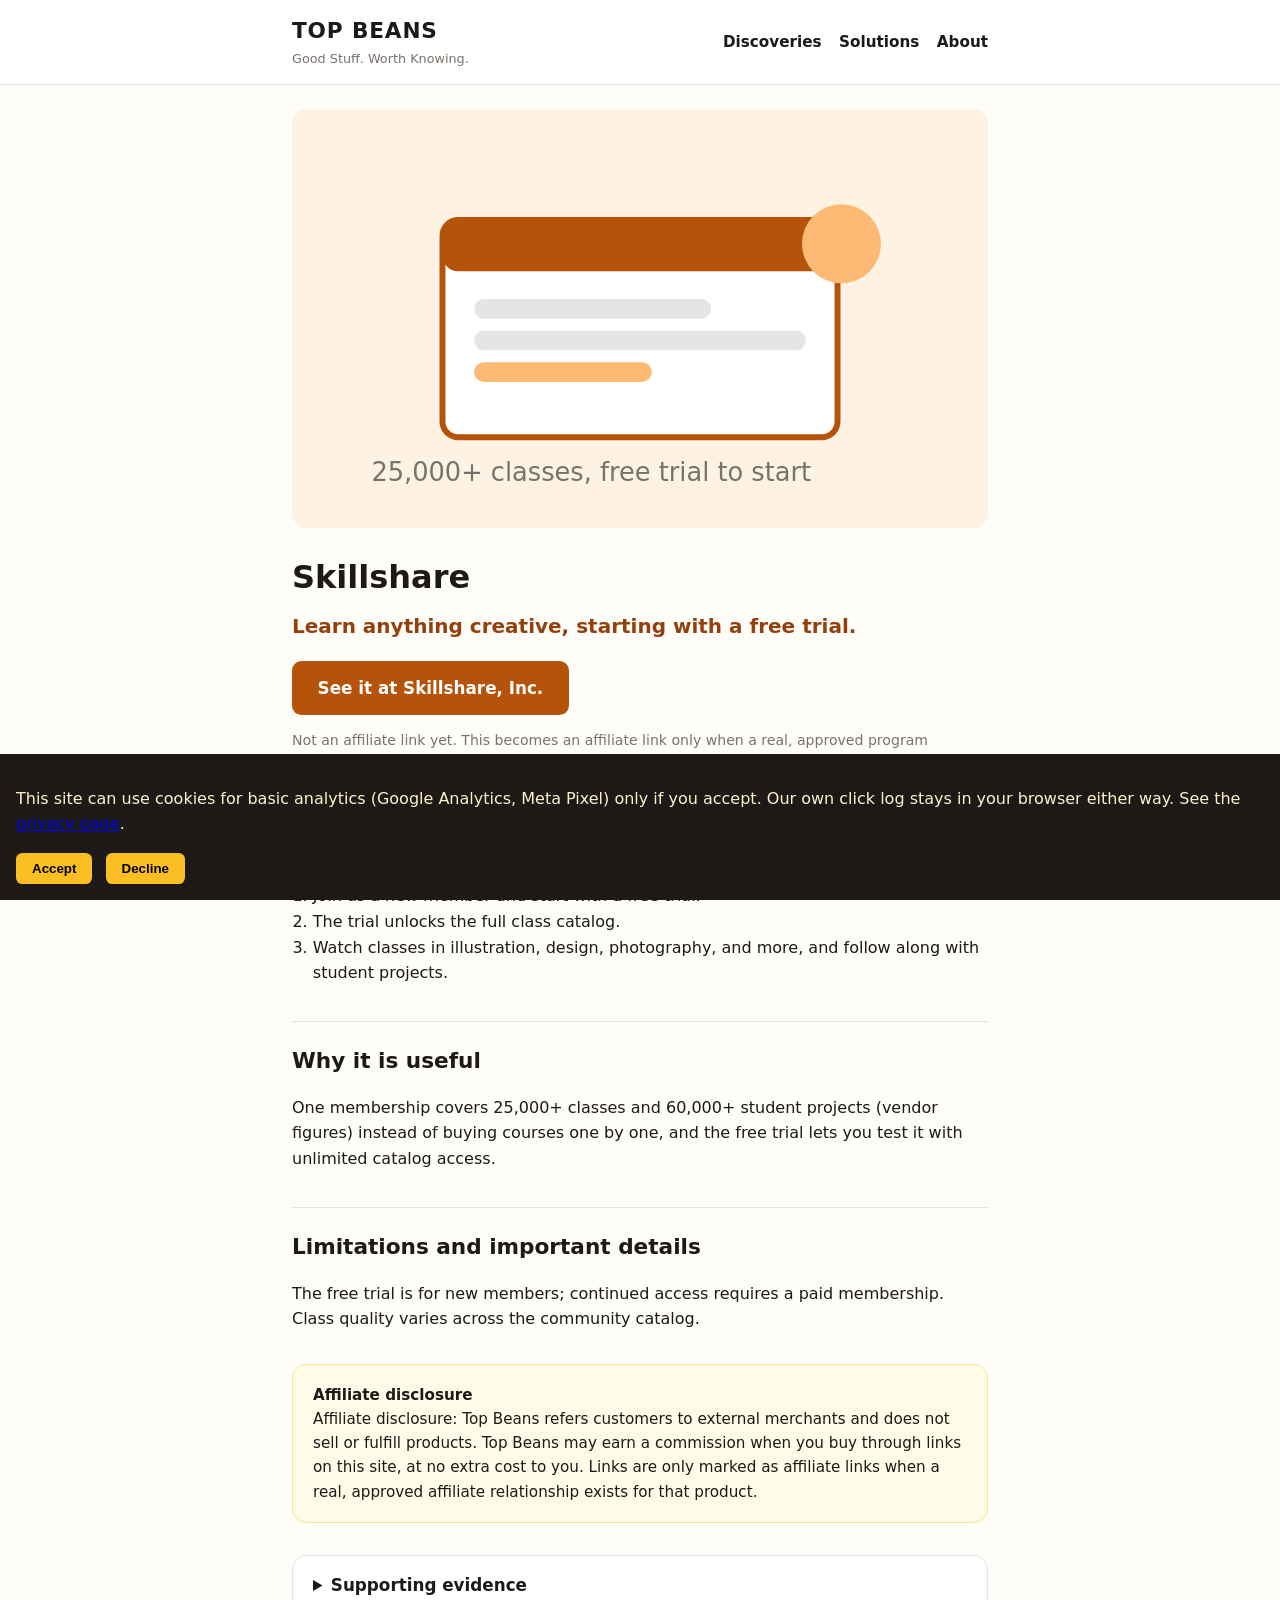
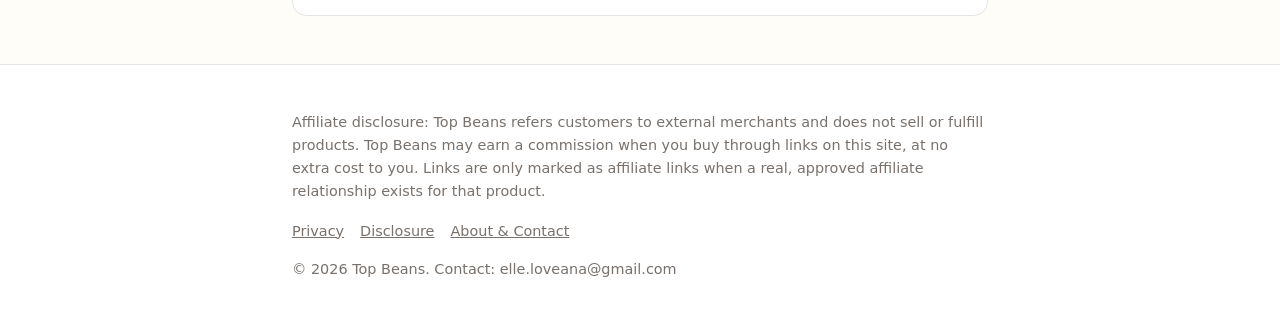
<file: product/tb-prod-0006.html>
<!doctype html><html lang="en"><head><meta charset="utf-8"><meta name="viewport" content="width=device-width, initial-scale=1"><title>Skillshare · Top Beans</title><meta name="description" content="Learn anything creative, starting with a free trial."><meta property="og:title" content="Skillshare · Top Beans"><meta property="og:description" content="Learn anything creative, starting with a free trial."><meta property="og:type" content="website"><link rel="stylesheet" href="/assets/style.css">
<script>
window.TB_CONFIG = { ga4: null, pixel: null };
(function(){
  var consent = localStorage.getItem('tb_consent');
  var dnt = (navigator.doNotTrack === '1' || window.doNotTrack === '1' || navigator.globalPrivacyControl === true);
  function loadTrackers(){
    if (window.TB_CONFIG.ga4) {
      var s = document.createElement('script'); s.async = true;
      s.src = 'https://www.googletagmanager.com/gtag/js?id=' + window.TB_CONFIG.ga4;
      document.head.appendChild(s);
      window.dataLayer = window.dataLayer || [];
      window.gtag = function(){ dataLayer.push(arguments); };
      gtag('js', new Date()); gtag('config', window.TB_CONFIG.ga4, { anonymize_ip: true });
    }
    if (window.TB_CONFIG.pixel) {
      !function(f,b,e,v,n,t,s){if(f.fbq)return;n=f.fbq=function(){n.callMethod?
      n.callMethod.apply(n,arguments):n.queue.push(arguments)};if(!f._fbq)f._fbq=n;
      n.push=n;n.loaded=!0;n.version='2.0';n.queue=[];t=b.createElement(e);t.async=!0;
      t.src=v;s=b.getElementsByTagName(e)[0];s.parentNode.insertBefore(t,s)}
      (window, document, 'script', 'https://connect.facebook.net/en_US/fbevents.js');
      fbq('init', window.TB_CONFIG.pixel); fbq('track', 'PageView');
    }
  }
  window.tbConsent = function(choice){
    localStorage.setItem('tb_consent', choice);
    var b = document.getElementById('tb-consent'); if (b) b.remove();
    if (choice === 'accepted') loadTrackers();
  };
  if (consent === 'accepted' && !dnt) loadTrackers();
  if (!consent && !dnt) {
    document.addEventListener('DOMContentLoaded', function(){
      var bar = document.createElement('div'); bar.id = 'tb-consent'; bar.className = 'consent';
      bar.innerHTML = '<p>This site can use cookies for basic analytics (Google Analytics, Meta Pixel) only if you accept. Our own click log stays in your browser either way. See the <a href="/privacy.html">privacy page</a>.</p>' +
        '<button onclick="tbConsent(\'accepted\')">Accept</button> <button onclick="tbConsent(\'declined\')">Decline</button>';
      document.body.appendChild(bar);
    });
  }
  document.addEventListener('DOMContentLoaded', function(){
    var el = document.querySelector('[data-product-id]');
    if (el && window.fbq) fbq('track', 'ViewContent', { content_ids: [el.getAttribute('data-product-id')], content_type: 'product' });
    if (el && window.gtag) gtag('event', 'view_item', { item_id: el.getAttribute('data-product-id') });
  });
})();
</script>
</head><body data-product-id="tb-prod-0006"><header class="site-header"><div class="wrap"><a class="brand" href="/index.html">TOP BEANS<small>Good Stuff. Worth Knowing.</small></a><nav class="main-nav" aria-label="Main"><a href="/index.html">Discoveries</a><a href="/solutions.html">Solutions</a><a href="/about.html">About</a></nav></div></header><main class="wrap product-page"><div class="product-hero-visual"><svg viewBox="0 0 320 180" role="img" aria-label="Skillshare: learn anything creative"><rect width="320" height="180" rx="12" fill="#fef3e2"/><rect x="60" y="40" width="200" height="110" rx="8" fill="#fff" stroke="#b45309" stroke-width="3"/><rect x="60" y="40" width="200" height="26" rx="8" fill="#b45309"/><rect x="76" y="80" width="120" height="10" rx="5" fill="#e7e5e4"/><rect x="76" y="96" width="168" height="10" rx="5" fill="#e7e5e4"/><rect x="76" y="112" width="90" height="10" rx="5" fill="#fdba74"/><circle cx="262" cy="52" r="20" fill="#fdba74"/><text x="24" y="172" font-family="system-ui" font-size="13" fill="#78716c">25,000+ classes, free trial to start</text></svg></div><h1>Skillshare</h1><p class="benefit">Learn anything creative, starting with a free trial.</p><p class="cta-row"><a class="cta" data-track-click data-product-id="tb-prod-0006" data-offer-id="placeholder" data-merchant="Skillshare, Inc." href="https://www.skillshare.com" rel="noopener" target="_blank">See it at Skillshare, Inc.</a></p><p class="note">Not an affiliate link yet. This becomes an affiliate link only when a real, approved program relationship exists for this product.</p><h2>How it works</h2><ol><li>Join as a new member and start with a free trial.</li><li>The trial unlocks the full class catalog.</li><li>Watch classes in illustration, design, photography, and more, and follow along with student projects.</li></ol><h2>Why it is useful</h2><p>One membership covers 25,000+ classes and 60,000+ student projects (vendor figures) instead of buying courses one by one, and the free trial lets you test it with unlimited catalog access.</p><h2>Limitations and important details</h2><p>The free trial is for new members; continued access requires a paid membership. Class quality varies across the community catalog.</p><div class="disclosure-box"><strong>Affiliate disclosure</strong><br>Affiliate disclosure: Top Beans refers customers to external merchants and does not sell or fulfill products. Top Beans may earn a commission when you buy through links on this site, at no extra cost to you. Links are only marked as affiliate links when a real, approved affiliate relationship exists for that product.</div><details class="evidence"><summary>Supporting evidence</summary><p>These are the facts Top Beans verified on the merchant page. We publish only what we verified.</p><ul><li>Online learning community with classes in illustration, design, photography, and more</li><li>25,000+ online classes and 60,000+ student projects (vendor affiliates page)</li><li>New members can start with a free trial with unlimited access to the full catalog</li></ul></details></main><footer class="site-footer"><div class="wrap"><p>Affiliate disclosure: Top Beans refers customers to external merchants and does not sell or fulfill products. Top Beans may earn a commission when you buy through links on this site, at no extra cost to you. Links are only marked as affiliate links when a real, approved affiliate relationship exists for that product.</p><nav><a href="/privacy.html">Privacy</a><a href="/disclosure.html">Disclosure</a><a href="/about.html">About &amp; Contact</a></nav><p>© 2026 Top Beans. Contact: elle.loveana@gmail.com</p></div></footer><script src="/assets/track.js"></script></body></html>
</file>
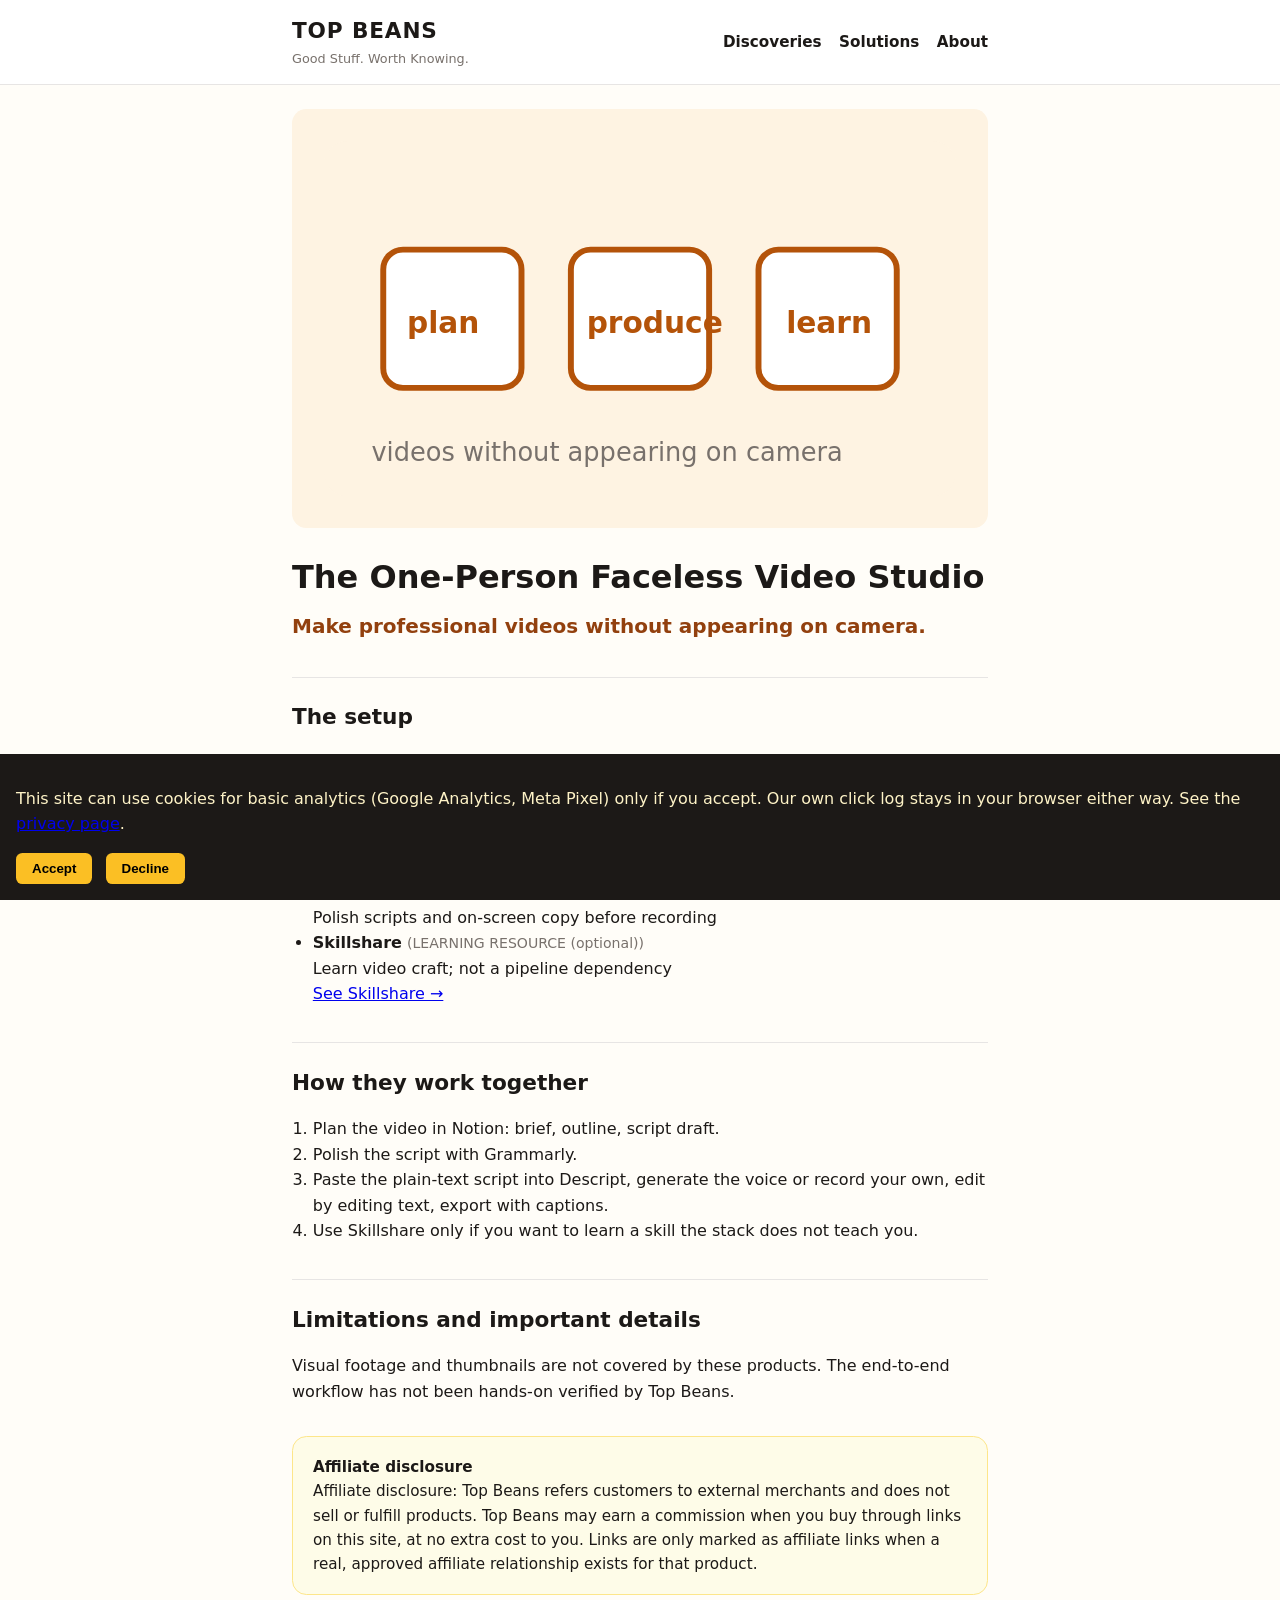
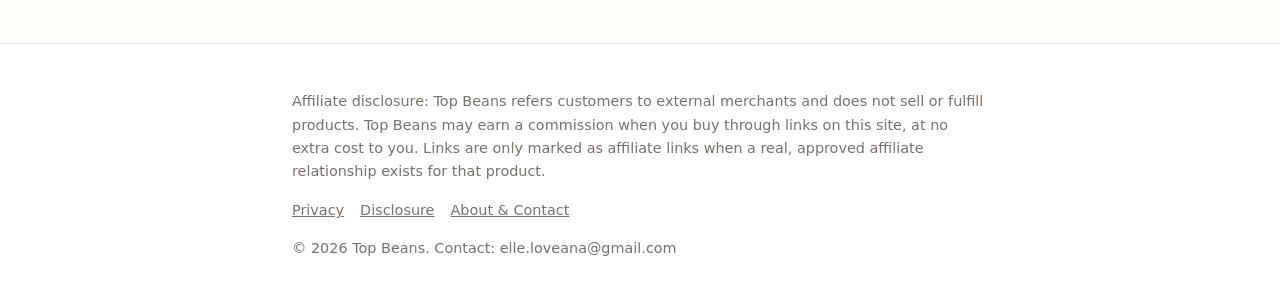
<file: solution/tb-sol-0001.html>
<!doctype html><html lang="en"><head><meta charset="utf-8"><meta name="viewport" content="width=device-width, initial-scale=1"><title>The One-Person Faceless Video Studio · Top Beans Solution</title><meta name="description" content="Top Beans Solution: Make professional videos without appearing on camera."><meta property="og:title" content="The One-Person Faceless Video Studio · Top Beans Solution"><meta property="og:description" content="Top Beans Solution: Make professional videos without appearing on camera."><meta property="og:type" content="website"><link rel="stylesheet" href="/assets/style.css">
<script>
window.TB_CONFIG = { ga4: null, pixel: null };
(function(){
  var consent = localStorage.getItem('tb_consent');
  var dnt = (navigator.doNotTrack === '1' || window.doNotTrack === '1' || navigator.globalPrivacyControl === true);
  function loadTrackers(){
    if (window.TB_CONFIG.ga4) {
      var s = document.createElement('script'); s.async = true;
      s.src = 'https://www.googletagmanager.com/gtag/js?id=' + window.TB_CONFIG.ga4;
      document.head.appendChild(s);
      window.dataLayer = window.dataLayer || [];
      window.gtag = function(){ dataLayer.push(arguments); };
      gtag('js', new Date()); gtag('config', window.TB_CONFIG.ga4, { anonymize_ip: true });
    }
    if (window.TB_CONFIG.pixel) {
      !function(f,b,e,v,n,t,s){if(f.fbq)return;n=f.fbq=function(){n.callMethod?
      n.callMethod.apply(n,arguments):n.queue.push(arguments)};if(!f._fbq)f._fbq=n;
      n.push=n;n.loaded=!0;n.version='2.0';n.queue=[];t=b.createElement(e);t.async=!0;
      t.src=v;s=b.getElementsByTagName(e)[0];s.parentNode.insertBefore(t,s)}
      (window, document, 'script', 'https://connect.facebook.net/en_US/fbevents.js');
      fbq('init', window.TB_CONFIG.pixel); fbq('track', 'PageView');
    }
  }
  window.tbConsent = function(choice){
    localStorage.setItem('tb_consent', choice);
    var b = document.getElementById('tb-consent'); if (b) b.remove();
    if (choice === 'accepted') loadTrackers();
  };
  if (consent === 'accepted' && !dnt) loadTrackers();
  if (!consent && !dnt) {
    document.addEventListener('DOMContentLoaded', function(){
      var bar = document.createElement('div'); bar.id = 'tb-consent'; bar.className = 'consent';
      bar.innerHTML = '<p>This site can use cookies for basic analytics (Google Analytics, Meta Pixel) only if you accept. Our own click log stays in your browser either way. See the <a href="/privacy.html">privacy page</a>.</p>' +
        '<button onclick="tbConsent(\'accepted\')">Accept</button> <button onclick="tbConsent(\'declined\')">Decline</button>';
      document.body.appendChild(bar);
    });
  }
  document.addEventListener('DOMContentLoaded', function(){
    var el = document.querySelector('[data-product-id]');
    if (el && window.fbq) fbq('track', 'ViewContent', { content_ids: [el.getAttribute('data-product-id')], content_type: 'product' });
    if (el && window.gtag) gtag('event', 'view_item', { item_id: el.getAttribute('data-product-id') });
  });
})();
</script>
</head><body data-solution-id="tb-sol-0001"><header class="site-header"><div class="wrap"><a class="brand" href="/index.html">TOP BEANS<small>Good Stuff. Worth Knowing.</small></a><nav class="main-nav" aria-label="Main"><a href="/index.html">Discoveries</a><a href="/solutions.html">Solutions</a><a href="/about.html">About</a></nav></div></header><main class="wrap product-page"><div class="product-hero-visual"><svg viewBox="0 0 320 180" role="img" aria-label="The One-Person Faceless Video Studio"><rect width="320" height="180" rx="12" fill="#fef3e2"/><rect x="30" y="55" width="70" height="70" rx="10" fill="#fff" stroke="#b45309" stroke-width="3"/><rect x="125" y="55" width="70" height="70" rx="10" fill="#fff" stroke="#b45309" stroke-width="3"/><rect x="220" y="55" width="70" height="70" rx="10" fill="#fff" stroke="#b45309" stroke-width="3"/><text x="42" y="97" font-family="system-ui" font-size="15" font-weight="700" fill="#b45309">plan</text><text x="133" y="97" font-family="system-ui" font-size="15" font-weight="700" fill="#b45309">produce</text><text x="234" y="97" font-family="system-ui" font-size="15" font-weight="700" fill="#b45309">learn</text><text x="24" y="162" font-family="system-ui" font-size="13" fill="#78716c">videos without appearing on camera</text></svg></div><h1>The One-Person Faceless Video Studio</h1><p class="benefit">Make professional videos without appearing on camera.</p><h2>The setup</h2><ul><li><strong>Notion</strong> <span class="note">(REQUIRED)</span><br>Plan the content pipeline: video calendar, episode briefs, script drafts</li><li><strong>Descript</strong> <span class="note">(REQUIRED)</span><br>Produce: record, transcribe, and edit video by editing text; captions<br><a href="/product/tb-prod-0003.html">See Descript &rarr;</a></li><li><strong>Grammarly</strong> <span class="note">(SUPPORTING (optional))</span><br>Polish scripts and on-screen copy before recording</li><li><strong>Skillshare</strong> <span class="note">(LEARNING RESOURCE (optional))</span><br>Learn video craft; not a pipeline dependency<br><a href="/product/tb-prod-0006.html">See Skillshare &rarr;</a></li></ul><h2>How they work together</h2><ol><li>Plan the video in Notion: brief, outline, script draft.</li><li>Polish the script with Grammarly.</li><li>Paste the plain-text script into Descript, generate the voice or record your own, edit by editing text, export with captions.</li><li>Use Skillshare only if you want to learn a skill the stack does not teach you.</li></ol><h2>Limitations and important details</h2><p>Visual footage and thumbnails are not covered by these products. The end-to-end workflow has not been hands-on verified by Top Beans.</p><div class="disclosure-box"><strong>Affiliate disclosure</strong><br>Affiliate disclosure: Top Beans refers customers to external merchants and does not sell or fulfill products. Top Beans may earn a commission when you buy through links on this site, at no extra cost to you. Links are only marked as affiliate links when a real, approved affiliate relationship exists for that product.</div></main><footer class="site-footer"><div class="wrap"><p>Affiliate disclosure: Top Beans refers customers to external merchants and does not sell or fulfill products. Top Beans may earn a commission when you buy through links on this site, at no extra cost to you. Links are only marked as affiliate links when a real, approved affiliate relationship exists for that product.</p><nav><a href="/privacy.html">Privacy</a><a href="/disclosure.html">Disclosure</a><a href="/about.html">About &amp; Contact</a></nav><p>© 2026 Top Beans. Contact: elle.loveana@gmail.com</p></div></footer><script src="/assets/track.js"></script></body></html>
</file>
<file: assets/style.css>
:root{--brand:#b45309;--brand-dark:#92400e;--ink:#1c1917;--muted:#78716c;
--paper:#fffdf8;--line:#e7e5e4;--radius:.9rem}
*{box-sizing:border-box}
body{font-family:system-ui,-apple-system,"Segoe UI",sans-serif;margin:0;color:var(--ink);background:var(--paper);line-height:1.6}
img,svg{max-width:100%;height:auto;display:block}
/* header: minimal nav */
.site-header{background:#fff;border-bottom:1px solid var(--line);position:sticky;top:0;z-index:10}
.site-header .wrap{max-width:46rem;margin:0 auto;padding:.9rem 1.25rem;display:flex;align-items:center;justify-content:space-between;gap:1rem}
.brand{font-weight:800;font-size:1.35rem;letter-spacing:.04em;color:var(--ink);text-decoration:none}
.brand small{display:block;font-weight:400;font-size:.8rem;color:var(--muted);letter-spacing:0}
.main-nav a{color:var(--ink);text-decoration:none;margin-left:1.1rem;font-weight:600;font-size:.95rem}
.main-nav a:hover{color:var(--brand)}
/* hero: full-width image-free panel, deliberately NOT a card */
.hero{background:var(--brand);color:#fff;width:100%;padding:3.5rem 1.5rem 3rem}
.hero .wrap{max-width:46rem;margin:0 auto}
.hero h1{margin:0 0 .4rem;font-size:2.2rem;line-height:1.15}
.hero .tagline{font-size:1.15rem;opacity:.95;margin:.2rem 0 1.2rem}
.hero .count{display:inline-block;background:rgba(255,255,255,.18);border:1px solid rgba(255,255,255,.45);
  padding:.55rem 1rem;border-radius:999px;font-weight:700;font-size:1rem}
.hero .scroll{display:block;margin-top:1.6rem;color:#fff;font-weight:600;text-decoration:none;opacity:.9}
/* strong divider between hero and product section */
.section-divider{border:0;border-top:4px solid var(--ink);margin:0}
/* product cards */
.wrap{max-width:46rem;margin:0 auto;padding:0 1.25rem}
.section-title{font-size:1.5rem;margin:2.5rem 0 .4rem}
.section-sub{color:var(--muted);margin:0 0 1.5rem}
.cards{display:grid;grid-template-columns:1fr;gap:2rem;margin:0 0 3rem;padding:0;list-style:none}
@media(min-width:40rem){.cards{grid-template-columns:1fr 1fr}}
.product-card{background:#fff;border:1px solid var(--line);border-radius:var(--radius);
  padding:1.75rem;box-shadow:0 1px 3px rgba(0,0,0,.05)}
.product-visual{background:#fef3e2;border-radius:calc(var(--radius) - .3rem);padding:1.5rem;margin-bottom:1.25rem}
.product-card h3{margin:0 0 .35rem;font-size:1.25rem}
.product-card h3 a{color:var(--ink);text-decoration:none}
.product-card .benefit{font-size:1.05rem;font-weight:600;color:var(--brand-dark);margin:.3rem 0 1.1rem}
/* primary CTA: exactly one per product */
.cta{display:inline-block;background:var(--brand);color:#fff !important;padding:.85rem 1.6rem;
  border-radius:.6rem;text-decoration:none;font-weight:700;font-size:1.05rem;text-align:center}
.cta:hover{background:var(--brand-dark)}
.cta-row{margin:1.2rem 0 .4rem}
.note{color:var(--muted);font-size:.88rem}
/* product page */
.product-hero-visual{background:#fef3e2;border-radius:var(--radius);padding:2rem;margin:1.5rem 0}
.product-page h1{margin:.4rem 0 .2rem;font-size:2rem}
.product-page .benefit{font-size:1.25rem;font-weight:700;color:var(--brand-dark);margin:.4rem 0 1rem}
.product-page h2{font-size:1.35rem;margin:2.2rem 0 .6rem;padding-top:1.4rem;border-top:1px solid var(--line)}
.product-page ul,.product-page ol{padding-left:1.3rem}
details.evidence{margin-top:1.5rem;border:1px solid var(--line);border-radius:var(--radius);padding:1rem 1.25rem;background:#fff}
details.evidence summary{font-weight:700;cursor:pointer;font-size:1.05rem}
.disclosure-box{background:#fefce8;border:1px solid #fde68a;border-radius:var(--radius);
  padding:1.1rem 1.25rem;margin:2rem 0;font-size:.95rem}
/* solution */
.bundle-entry{background:#fff;border:1px dashed var(--brand);border-radius:var(--radius);padding:1.75rem;margin-bottom:3rem}
.bundle-entry h3{margin-top:0}
/* footer */
.site-footer{border-top:1px solid var(--line);margin-top:3rem;background:#fff}
.site-footer .wrap{padding:2rem 1.25rem}
.site-footer p{color:var(--muted);font-size:.9rem}
.site-footer nav a{color:var(--muted);margin-right:1rem;font-size:.9rem}
/* consent banner */
.consent{position:fixed;bottom:0;left:0;right:0;background:var(--ink);color:#fef3c7;padding:1rem;z-index:50}
.consent button{margin-right:.5rem;padding:.5rem 1rem;border-radius:.4rem;border:0;background:#fbbf24;font-weight:700}
</file>
